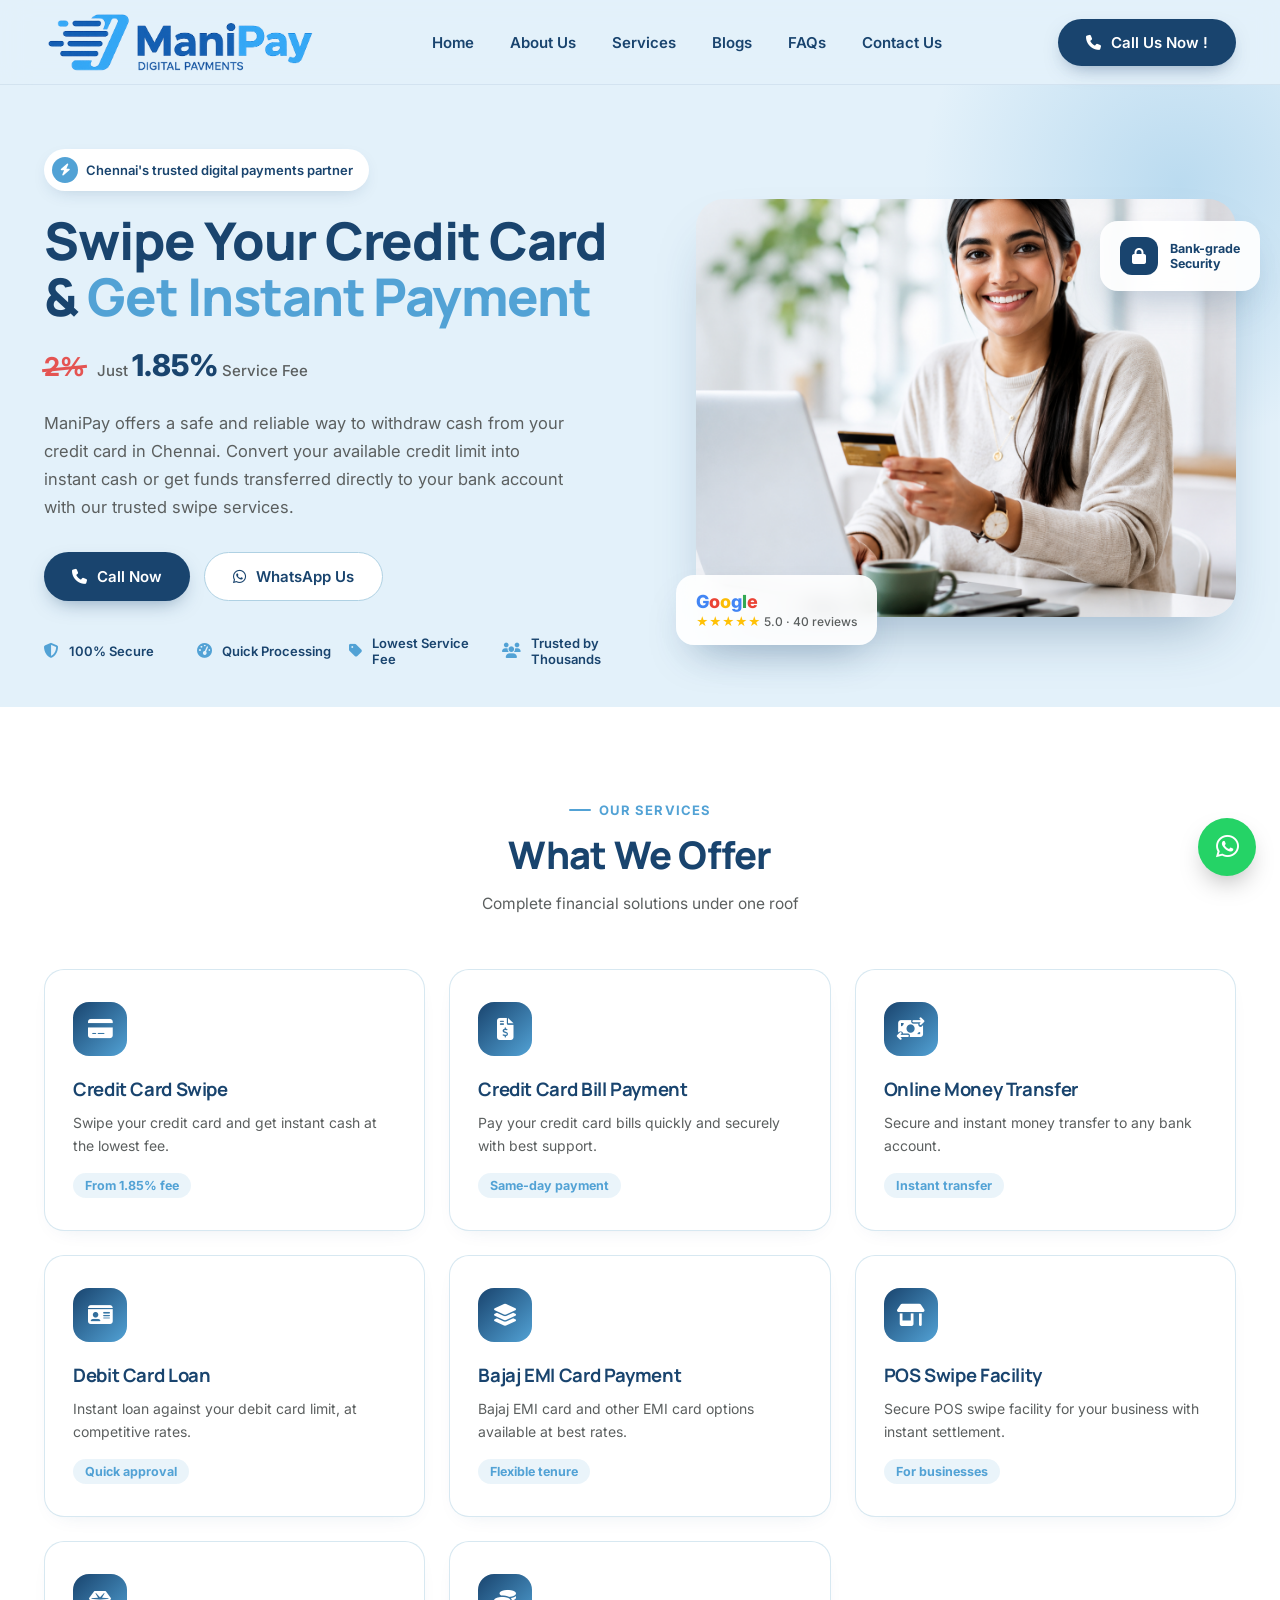
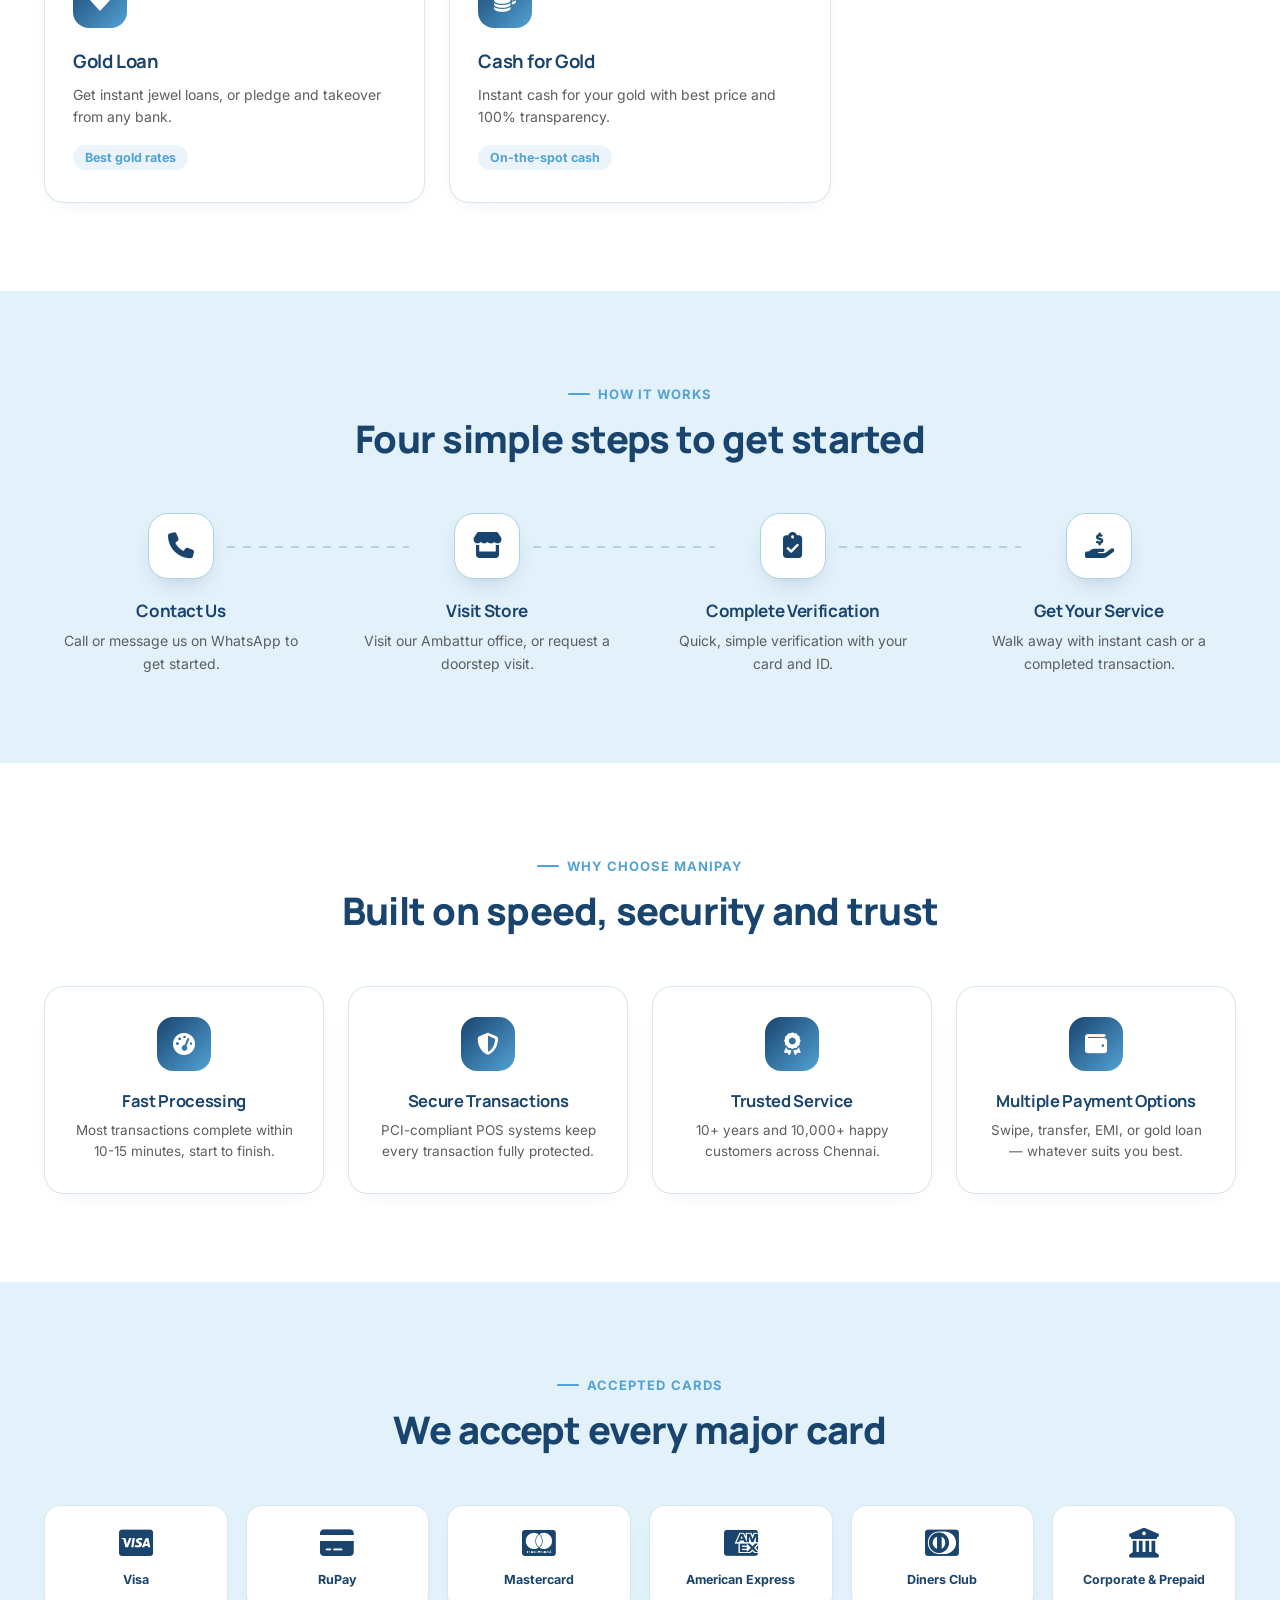
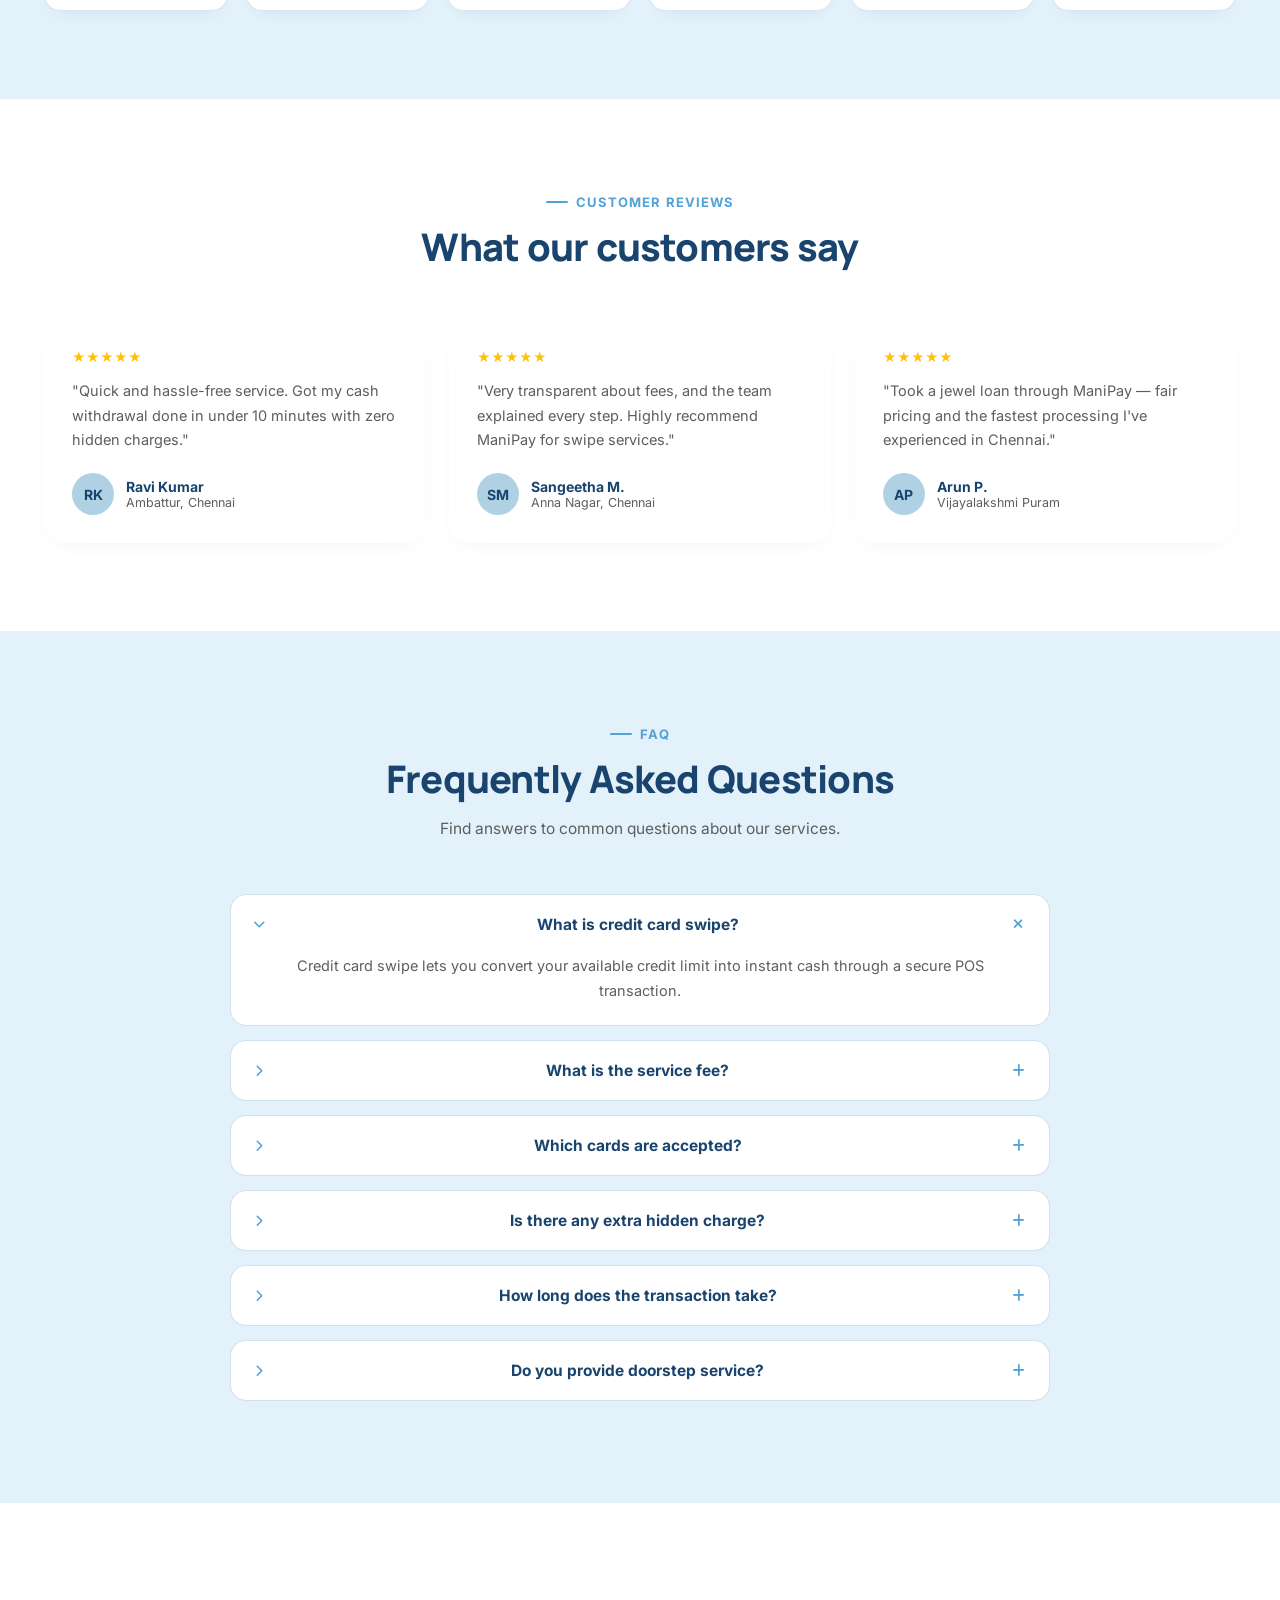
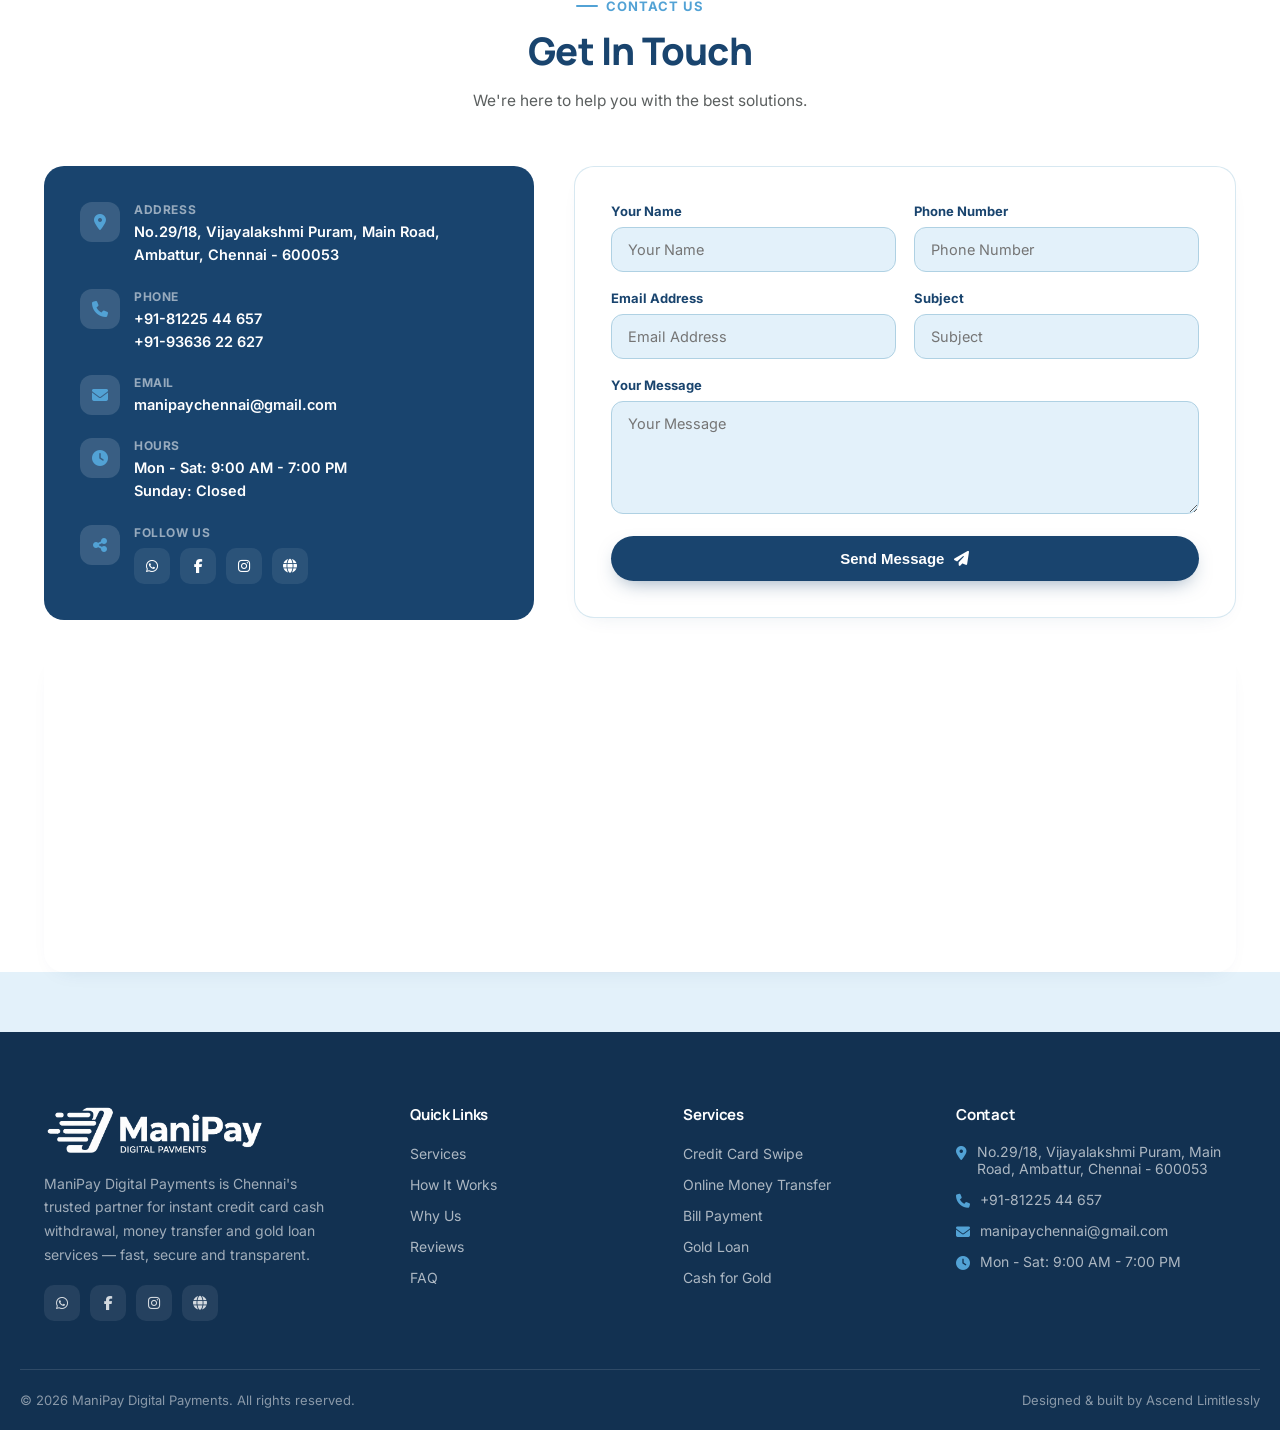
<file: index.html>
<!DOCTYPE html>
<html lang="en">
<head>
<meta charset="UTF-8">
<meta name="viewport" content="width=device-width, initial-scale=1.0">
<title>ManiPay Digital Payments | Swipe Your Credit Card & Get Instant Payment</title>
<meta name="description" content="ManiPay offers safe, instant credit card swipe, cash withdrawal, money transfer and gold loan services in Chennai. Lowest service fee, trusted by 10,000+ customers.">

<link rel="preconnect" href="https://fonts.googleapis.com">
<link rel="preconnect" href="https://fonts.gstatic.com" crossorigin>
<link href="https://fonts.googleapis.com/css2?family=Manrope:wght@500;600;700;800&family=Inter:wght@400;500;600;700&display=swap" rel="stylesheet">
<link rel="stylesheet" href="https://cdnjs.cloudflare.com/ajax/libs/font-awesome/6.5.1/css/all.min.css">
<link rel="stylesheet" href="css/style.css">
</head>
<body id="top">

<header>
  <div class="wrap nav-row">
    <a href="#top" class="logo-mark"><img src="assets/logo.png" alt="ManiPay Digital Payments"></a>
    <nav class="links">
      <a href="#top" class="active">Home</a>
      <a href="about.html">About Us</a>
      <a href="#services">Services</a>
      <a href="blogs.html">Blogs</a>
      <a href="#faq">FAQs</a>
      <a href="#contact">Contact Us</a>
    </nav>
    <div class="header-actions">
      <a href="tel:+918122544657" class="btn btn-primary"><i class="fa-solid fa-phone"></i> Call Us Now !</a>
      <button class="menu-toggle"><i class="fa-solid fa-bars"></i></button>
    </div>
  </div>
</header>

<!-- ============ 1. HERO ============ -->
<section class="hero" id="hero">
  <div class="wrap hero-grid">
    <div data-reveal>
      <div class="hero-badge"><span class="dot"><i class="fa-solid fa-bolt"></i></span> Chennai's trusted digital payments partner</div>
      <h1>Swipe Your Credit Card &amp; <span class="accent">Get Instant Payment</span></h1>
      <div class="fee-row">
        <span class="fee-old">2%</span>
        <span class="fee-new">Just <b>1.85%</b> Service Fee</span>
      </div>
      <p class="lede">ManiPay offers a safe and reliable way to withdraw cash from your credit card in Chennai. Convert your available credit limit into instant cash or get funds transferred directly to your bank account with our trusted swipe services.</p>
      <div class="hero-ctas">
        <a href="tel:+918122544657" class="btn btn-primary"><i class="fa-solid fa-phone"></i> Call Now</a>
        <a href="https://wa.me/918122544657" class="btn btn-outline"><i class="fa-brands fa-whatsapp"></i> WhatsApp Us</a>
      </div>
      <div class="trust-strip">
        <div class="trust-item"><i class="fa-solid fa-shield-halved"></i> 100% Secure</div>
        <div class="trust-item"><i class="fa-solid fa-gauge-high"></i> Quick Processing</div>
        <div class="trust-item"><i class="fa-solid fa-tag"></i> Lowest Service Fee</div>
        <div class="trust-item"><i class="fa-solid fa-users"></i> Trusted by Thousands</div>
      </div>
    </div>
    <div class="hero-visual" data-reveal="right">
      <div class="hero-photo">
        <img src="assets/images/home/hero.png" alt="Customer using ManiPay credit card service">
      </div>
      <div class="float-card google">
        <div>
          <div class="g-logo"><span>G</span><span>o</span><span>o</span><span>g</span><span>l</span><span>e</span></div>
          <div class="stars">★★★★★ <span style="color:var(--text2); font-weight:500;">5.0 · 40 reviews</span></div>
        </div>
      </div>
      <div class="float-card secure">
        <div class="secure-icon"><i class="fa-solid fa-lock"></i></div>
        <div style="font-size:12.5px; font-weight:700; color:var(--navy);">Bank-grade<br>Security</div>
      </div>
    </div>
  </div>
</section>

<!-- ============ 2. OUR SERVICES ============ -->
<section id="services" style="background:#fff;">
  <div class="wrap">
    <div class="section-head center">
      <div class="eyebrow" style="justify-content:center;">Our Services</div>
      <h2>What We Offer</h2>
      <p>Complete financial solutions under one roof</p>
    </div>
    <div class="services-grid">
      <div class="svc-card" data-reveal>
        <div class="svc-icon"><i class="fa-solid fa-credit-card"></i></div>
        <h3>Credit Card Swipe</h3>
        <p>Swipe your credit card and get instant cash at the lowest fee.</p>
        <span class="svc-fee">From 1.85% fee</span>
      </div>
      <div class="svc-card" data-reveal>
        <div class="svc-icon"><i class="fa-solid fa-file-invoice-dollar"></i></div>
        <h3>Credit Card Bill Payment</h3>
        <p>Pay your credit card bills quickly and securely with best support.</p>
        <span class="svc-fee">Same-day payment</span>
      </div>
      <div class="svc-card" data-reveal>
        <div class="svc-icon"><i class="fa-solid fa-money-bill-transfer"></i></div>
        <h3>Online Money Transfer</h3>
        <p>Secure and instant money transfer to any bank account.</p>
        <span class="svc-fee">Instant transfer</span>
      </div>
      <div class="svc-card" data-reveal>
        <div class="svc-icon"><i class="fa-solid fa-id-card"></i></div>
        <h3>Debit Card Loan</h3>
        <p>Instant loan against your debit card limit, at competitive rates.</p>
        <span class="svc-fee">Quick approval</span>
      </div>
      <div class="svc-card" data-reveal>
        <div class="svc-icon"><i class="fa-solid fa-layer-group"></i></div>
        <h3>Bajaj EMI Card Payment</h3>
        <p>Bajaj EMI card and other EMI card options available at best rates.</p>
        <span class="svc-fee">Flexible tenure</span>
      </div>
      <div class="svc-card" data-reveal>
        <div class="svc-icon"><i class="fa-solid fa-shop"></i></div>
        <h3>POS Swipe Facility</h3>
        <p>Secure POS swipe facility for your business with instant settlement.</p>
        <span class="svc-fee">For businesses</span>
      </div>
      <div class="svc-card" data-reveal>
        <div class="svc-icon"><i class="fa-solid fa-gem"></i></div>
        <h3>Gold Loan</h3>
        <p>Get instant jewel loans, or pledge and takeover from any bank.</p>
        <span class="svc-fee">Best gold rates</span>
      </div>
      <div class="svc-card" data-reveal>
        <div class="svc-icon"><i class="fa-solid fa-coins"></i></div>
        <h3>Cash for Gold</h3>
        <p>Instant cash for your gold with best price and 100% transparency.</p>
        <span class="svc-fee">On-the-spot cash</span>
      </div>
    </div>
  </div>
</section>

<!-- ============ 3. HOW IT WORKS ============ -->
<section id="how-it-works">
  <div class="wrap">
    <div class="section-head center">
      <div class="eyebrow" style="justify-content:center;">How It Works</div>
      <h2>Four simple steps to get started</h2>
    </div>
    <div class="steps steps-4">
      <div class="step" data-reveal>
        <div class="step-num"><i class="fa-solid fa-phone"></i></div>
        <h4>Contact Us</h4>
        <p>Call or message us on WhatsApp to get started.</p>
      </div>
      <div class="step" data-reveal>
        <div class="step-num"><i class="fa-solid fa-store"></i></div>
        <h4>Visit Store</h4>
        <p>Visit our Ambattur office, or request a doorstep visit.</p>
      </div>
      <div class="step" data-reveal>
        <div class="step-num"><i class="fa-solid fa-clipboard-check"></i></div>
        <h4>Complete Verification</h4>
        <p>Quick, simple verification with your card and ID.</p>
      </div>
      <div class="step" data-reveal>
        <div class="step-num"><i class="fa-solid fa-hand-holding-dollar"></i></div>
        <h4>Get Your Service</h4>
        <p>Walk away with instant cash or a completed transaction.</p>
      </div>
    </div>
  </div>
</section>

<!-- ============ 4. WHY CHOOSE MANIPAY ============ -->
<section id="why-us" style="background:#fff;">
  <div class="wrap">
    <div class="section-head center">
      <div class="eyebrow" style="justify-content:center;">Why Choose ManiPay</div>
      <h2>Built on speed, security and trust</h2>
    </div>
    <div class="grid-4">
      <div class="feature-card" data-reveal="left">
        <div class="icon-tile"><i class="fa-solid fa-gauge-high"></i></div>
        <h3>Fast Processing</h3>
        <p>Most transactions complete within 10-15 minutes, start to finish.</p>
      </div>
      <div class="feature-card" data-reveal>
        <div class="icon-tile"><i class="fa-solid fa-shield-halved"></i></div>
        <h3>Secure Transactions</h3>
        <p>PCI-compliant POS systems keep every transaction fully protected.</p>
      </div>
      <div class="feature-card" data-reveal>
        <div class="icon-tile"><i class="fa-solid fa-award"></i></div>
        <h3>Trusted Service</h3>
        <p>10+ years and 10,000+ happy customers across Chennai.</p>
      </div>
      <div class="feature-card" data-reveal="right">
        <div class="icon-tile"><i class="fa-solid fa-wallet"></i></div>
        <h3>Multiple Payment Options</h3>
        <p>Swipe, transfer, EMI, or gold loan — whatever suits you best.</p>
      </div>
    </div>
  </div>
</section>

<!-- ============ 5. ACCEPTED CARDS ============ -->
<section id="cards">
  <div class="wrap">
    <div class="section-head center">
      <div class="eyebrow" style="justify-content:center;">Accepted Cards</div>
      <h2>We accept every major card</h2>
    </div>
    <div class="cards-row">
      <div class="card-chip" data-reveal><i class="fa-brands fa-cc-visa"></i><span>Visa</span></div>
      <div class="card-chip" data-reveal><i class="fa-solid fa-credit-card"></i><span>RuPay</span></div>
      <div class="card-chip" data-reveal><i class="fa-brands fa-cc-mastercard"></i><span>Mastercard</span></div>
      <div class="card-chip" data-reveal><i class="fa-brands fa-cc-amex"></i><span>American Express</span></div>
      <div class="card-chip" data-reveal><i class="fa-brands fa-cc-diners-club"></i><span>Diners Club</span></div>
      <div class="card-chip" data-reveal><i class="fa-solid fa-building-columns"></i><span>Corporate &amp; Prepaid</span></div>
    </div>
  </div>
</section>

<!-- ============ 6. CUSTOMER REVIEWS ============ -->
<section id="reviews" style="background:#fff;">
  <div class="wrap">
    <div class="section-head center">
      <div class="eyebrow" style="justify-content:center;">Customer Reviews</div>
      <h2>What our customers say</h2>
    </div>
    <div class="testi-wrap">
      <div class="testi-card" data-reveal="left">
        <div class="testi-stars">★★★★★</div>
        <p>"Quick and hassle-free service. Got my cash withdrawal done in under 10 minutes with zero hidden charges."</p>
        <div class="testi-person">
          <div class="avatar">RK</div>
          <div><div class="name">Ravi Kumar</div><div class="loc">Ambattur, Chennai</div></div>
        </div>
      </div>
      <div class="testi-card" data-reveal>
        <div class="testi-stars">★★★★★</div>
        <p>"Very transparent about fees, and the team explained every step. Highly recommend ManiPay for swipe services."</p>
        <div class="testi-person">
          <div class="avatar">SM</div>
          <div><div class="name">Sangeetha M.</div><div class="loc">Anna Nagar, Chennai</div></div>
        </div>
      </div>
      <div class="testi-card" data-reveal="right">
        <div class="testi-stars">★★★★★</div>
        <p>"Took a jewel loan through ManiPay — fair pricing and the fastest processing I've experienced in Chennai."</p>
        <div class="testi-person">
          <div class="avatar">AP</div>
          <div><div class="name">Arun P.</div><div class="loc">Vijayalakshmi Puram</div></div>
        </div>
      </div>
    </div>
  </div>
</section>

<!-- ============ 7. FAQ ============ -->
<section id="faq">
  <div class="wrap">
    <div class="section-head center">
      <div class="eyebrow" style="justify-content:center;">FAQ</div>
      <h2>Frequently Asked Questions</h2>
      <p>Find answers to common questions about our services.</p>
    </div>
    <div class="accordion center">
      <div class="acc-item open">
        <div class="acc-head"><i class="fa-solid fa-chevron-right acc-arrow"></i><span>What is credit card swipe?</span><i class="fa-solid fa-plus"></i></div>
        <div class="acc-body" style="max-height:200px;"><div class="acc-body-inner">Credit card swipe lets you convert your available credit limit into instant cash through a secure POS transaction.</div></div>
      </div>
      <div class="acc-item">
        <div class="acc-head"><i class="fa-solid fa-chevron-right acc-arrow"></i><span>What is the service fee?</span><i class="fa-solid fa-plus"></i></div>
        <div class="acc-body"><div class="acc-body-inner">Our standard service fee is just 1.85%, among the lowest in Chennai — always disclosed before the transaction.</div></div>
      </div>
      <div class="acc-item">
        <div class="acc-head"><i class="fa-solid fa-chevron-right acc-arrow"></i><span>Which cards are accepted?</span><i class="fa-solid fa-plus"></i></div>
        <div class="acc-body"><div class="acc-body-inner">We accept Visa, RuPay, Mastercard, American Express, Diners Club, and corporate/prepaid cards.</div></div>
      </div>
      <div class="acc-item">
        <div class="acc-head"><i class="fa-solid fa-chevron-right acc-arrow"></i><span>Is there any extra hidden charge?</span><i class="fa-solid fa-plus"></i></div>
        <div class="acc-body"><div class="acc-body-inner">No. We operate on complete transparency — the fee you're quoted is the fee you pay.</div></div>
      </div>
      <div class="acc-item">
        <div class="acc-head"><i class="fa-solid fa-chevron-right acc-arrow"></i><span>How long does the transaction take?</span><i class="fa-solid fa-plus"></i></div>
        <div class="acc-body"><div class="acc-body-inner">Most transactions are completed within 10-15 minutes from start to finish.</div></div>
      </div>
      <div class="acc-item">
        <div class="acc-head"><i class="fa-solid fa-chevron-right acc-arrow"></i><span>Do you provide doorstep service?</span><i class="fa-solid fa-plus"></i></div>
        <div class="acc-body"><div class="acc-body-inner">Yes, we offer doorstep visits across Chennai for customers who can't visit our office. Call to schedule one.</div></div>
      </div>
    </div>
  </div>
</section>

<!-- ============ 8. CONTACT ============ -->
<section id="contact" style="background:#fff; padding-bottom:0;">
  <div class="wrap">
    <div class="section-head center">
      <div class="eyebrow" style="justify-content:center;">Contact Us</div>
      <h2>Get In Touch</h2>
      <p>We're here to help you with the best solutions.</p>
    </div>
  </div>
  <div class="wrap contact-grid">

    <div class="contact-info-card" data-reveal="left">
      <div class="info-row">
        <div class="ic"><i class="fa-solid fa-location-dot"></i></div>
        <div><div class="label">Address</div><div class="val">No.29/18, Vijayalakshmi Puram, Main Road, Ambattur, Chennai - 600053</div></div>
      </div>
      <div class="info-row">
        <div class="ic"><i class="fa-solid fa-phone"></i></div>
        <div><div class="label">Phone</div><div class="val">+91-81225 44 657<br>+91-93636 22 627</div></div>
      </div>
      <div class="info-row">
        <div class="ic"><i class="fa-solid fa-envelope"></i></div>
        <div><div class="label">Email</div><div class="val">manipaychennai@gmail.com</div></div>
      </div>
      <div class="info-row">
        <div class="ic"><i class="fa-solid fa-clock"></i></div>
        <div><div class="label">Hours</div><div class="val">Mon - Sat: 9:00 AM - 7:00 PM<br>Sunday: Closed</div></div>
      </div>
      <div class="info-row" style="margin-bottom:0;">
        <div class="ic"><i class="fa-solid fa-share-nodes"></i></div>
        <div>
          <div class="label">Follow Us</div>
          <div class="social-row" style="margin-top:8px;">
            <a href="https://wa.me/918122544657"><i class="fa-brands fa-whatsapp"></i></a>
            <a href="#"><i class="fa-brands fa-facebook-f"></i></a>
            <a href="#"><i class="fa-brands fa-instagram"></i></a>
            <a href="#"><i class="fa-solid fa-globe"></i></a>
          </div>
        </div>
      </div>
    </div>

    <div class="form-card" data-reveal="right">
      <form id="contactForm">
        <div class="form-grid">
          <div class="form-field"><label>Your Name</label><input type="text" placeholder="Your Name" required></div>
          <div class="form-field"><label>Phone Number</label><input type="tel" placeholder="Phone Number" required></div>
        </div>
        <div class="form-grid">
          <div class="form-field"><label>Email Address</label><input type="email" placeholder="Email Address"></div>
          <div class="form-field"><label>Subject</label><input type="text" placeholder="Subject"></div>
        </div>
        <div class="form-field"><label>Your Message</label><textarea rows="5" placeholder="Your Message" required></textarea></div>
        <button type="submit" class="btn btn-primary" style="width:100%; justify-content:center;">Send Message <i class="fa-solid fa-paper-plane"></i></button>
      </form>
    </div>

  </div>

  <div class="wrap">
    <div class="map-embed" data-reveal>
      <iframe src="https://www.google.com/maps?q=Ambattur,Chennai,Tamil+Nadu&output=embed" allowfullscreen="" loading="lazy"></iframe>
    </div>
  </div>
</section>

<footer style="margin-top:60px;">
  <div class="wrap footer-grid">
    <div>
      <img src="assets/logo.png" alt="ManiPay" class="footer-logo">
      <p>ManiPay Digital Payments is Chennai's trusted partner for instant credit card cash withdrawal, money transfer and gold loan services — fast, secure and transparent.</p>
      <div class="social-row">
        <a href="https://wa.me/918122544657"><i class="fa-brands fa-whatsapp"></i></a>
        <a href="#"><i class="fa-brands fa-facebook-f"></i></a>
        <a href="#"><i class="fa-brands fa-instagram"></i></a>
        <a href="#"><i class="fa-solid fa-globe"></i></a>
      </div>
    </div>
    <div class="footer-col">
      <h4>Quick Links</h4>
      <ul>
        <li><a href="#services">Services</a></li>
        <li><a href="#how-it-works">How It Works</a></li>
        <li><a href="#why-us">Why Us</a></li>
        <li><a href="#reviews">Reviews</a></li>
        <li><a href="#faq">FAQ</a></li>
      </ul>
    </div>
    <div class="footer-col">
      <h4>Services</h4>
      <ul>
        <li><a href="#services">Credit Card Swipe</a></li>
        <li><a href="#services">Online Money Transfer</a></li>
        <li><a href="#services">Bill Payment</a></li>
        <li><a href="#services">Gold Loan</a></li>
        <li><a href="#services">Cash for Gold</a></li>
      </ul>
    </div>
    <div class="footer-col">
      <h4>Contact</h4>
      <ul class="footer-contact">
        <li><i class="fa-solid fa-location-dot"></i> No.29/18, Vijayalakshmi Puram, Main Road, Ambattur, Chennai - 600053</li>
        <li><i class="fa-solid fa-phone"></i> +91-81225 44 657</li>
        <li><i class="fa-solid fa-envelope"></i> manipaychennai@gmail.com</li>
        <li><i class="fa-solid fa-clock"></i> Mon - Sat: 9:00 AM - 7:00 PM</li>
      </ul>
    </div>
  </div>
  <div class="wrap footer-bottom">
    <span>© 2026 ManiPay Digital Payments. All rights reserved.</span>
    <span>Designed &amp; built by Ascend Limitlessly</span>
  </div>
</footer>

<a href="https://wa.me/918122544657" class="whatsapp-fab"><i class="fa-brands fa-whatsapp"></i></a>
<a href="#top" class="back-to-top"><i class="fa-solid fa-arrow-up"></i></a>

<div class="mobile-nav">
  <div class="panel">
    <button class="close-btn"><i class="fa-solid fa-xmark"></i></button>
    <a href="#top">Home</a>
    <a href="about.html">About Us</a>
    <a href="#services">Services</a>
    <a href="blogs.html">Blogs</a>
    <a href="#faq">FAQs</a>
    <a href="#contact">Contact Us</a>
    <a href="tel:+918122544657" class="btn btn-primary"><i class="fa-solid fa-phone"></i> Call Us Now !</a>
  </div>
</div>

<script src="js/main.js"></script>
</body>
</html>
</file>
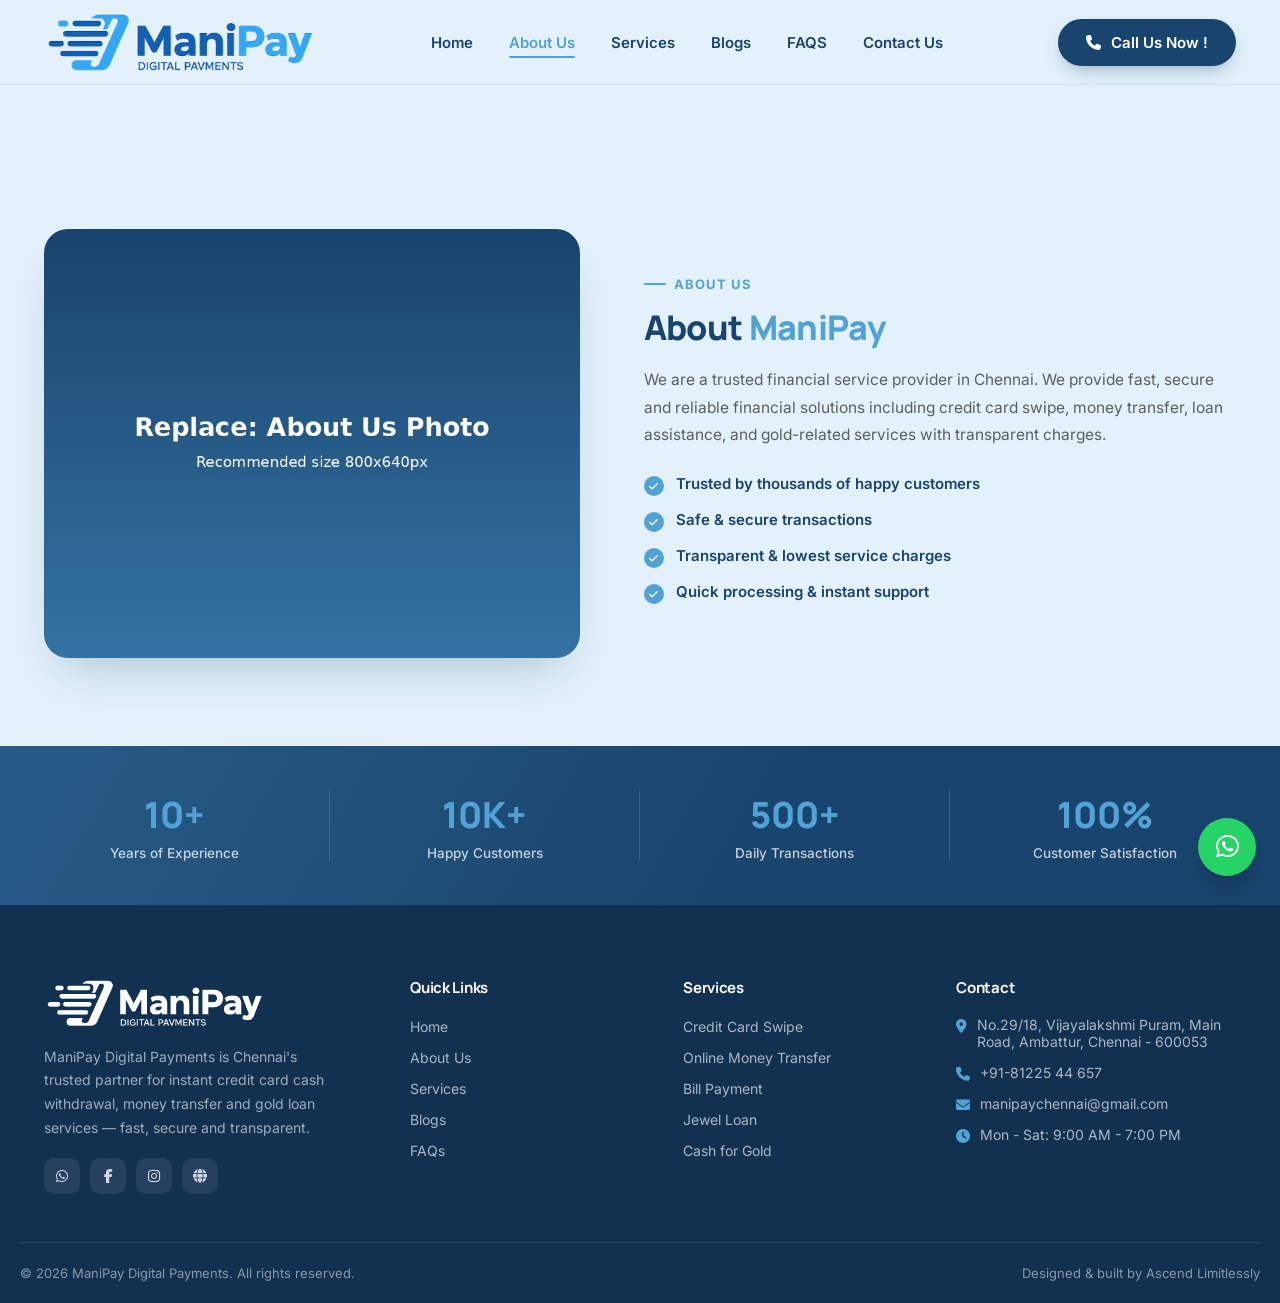
<file: about.html>
<!DOCTYPE html>
<html lang="en">
<head>
<meta charset="UTF-8">
<meta name="viewport" content="width=device-width, initial-scale=1.0">
<title>About Us | ManiPay Digital Payments</title>
<meta name="description" content="Learn about ManiPay Digital Payments — Chennai's trusted financial service provider for credit card swipe, money transfer, and gold loan services.">

<link rel="preconnect" href="https://fonts.googleapis.com">
<link rel="preconnect" href="https://fonts.gstatic.com" crossorigin>
<link href="https://fonts.googleapis.com/css2?family=Manrope:wght@500;600;700;800&family=Inter:wght@400;500;600;700&display=swap" rel="stylesheet">
<link rel="stylesheet" href="https://cdnjs.cloudflare.com/ajax/libs/font-awesome/6.5.1/css/all.min.css">
<link rel="stylesheet" href="css/style.css">
</head>
<body>

<header>
  <div class="wrap nav-row">
    <a href="index.html" class="logo-mark"><img src="assets/logo.png" alt="ManiPay Digital Payments"></a>
    <nav class="links">
      <a href="index.html">Home</a>
      <a href="about.html" class="active">About Us</a>
      <a href="services.html">Services</a>
      <a href="blogs.html">Blogs</a>
      <a href="faqs.html">FAQS</a>
      <a href="contact.html">Contact Us</a>
    </nav>
    <div class="header-actions">
      <a href="tel:+918122544657" class="btn btn-primary"><i class="fa-solid fa-phone"></i> Call Us Now !</a>
      <button class="menu-toggle"><i class="fa-solid fa-bars"></i></button>
    </div>
  </div>
</header>

<section>
  <div class="wrap about-grid" style="padding-top:56px;">
    <div class="about-photo" data-reveal>
      <img src="assets/images/about/team-photo.jpg" alt="ManiPay team assisting a customer">
    </div>
    <div data-reveal>
      <div class="eyebrow">About Us</div>
      <h2 style="font-size:34px; font-weight:800; color:var(--navy); line-height:1.25; margin-bottom:18px;">About <span style="color:var(--sky);">ManiPay</span></h2>
      <p style="color:var(--text2); font-size:15.5px; line-height:1.75; margin-bottom:26px;">We are a trusted financial service provider in Chennai. We provide fast, secure and reliable financial solutions including credit card swipe, money transfer, loan assistance, and gold-related services with transparent charges.</p>
      <ul class="check-list">
        <li><i class="fa-solid fa-check"></i> Trusted by thousands of happy customers</li>
        <li><i class="fa-solid fa-check"></i> Safe &amp; secure transactions</li>
        <li><i class="fa-solid fa-check"></i> Transparent &amp; lowest service charges</li>
        <li><i class="fa-solid fa-check"></i> Quick processing &amp; instant support</li>
      </ul>
    </div>
  </div>
</section>

<div class="stats-band">
  <div class="wrap stats-grid">
    <div class="stat"><div class="num">10+</div><div class="label">Years of Experience</div></div>
    <div class="stat"><div class="num">10K+</div><div class="label">Happy Customers</div></div>
    <div class="stat"><div class="num">500+</div><div class="label">Daily Transactions</div></div>
    <div class="stat"><div class="num">100%</div><div class="label">Customer Satisfaction</div></div>
  </div>
</div>

<footer>
  <div class="wrap footer-grid">
    <div>
      <img src="assets/logo.png" alt="ManiPay" class="footer-logo">
      <p>ManiPay Digital Payments is Chennai's trusted partner for instant credit card cash withdrawal, money transfer and gold loan services — fast, secure and transparent.</p>
      <div class="social-row">
        <a href="#"><i class="fa-brands fa-whatsapp"></i></a>
        <a href="#"><i class="fa-brands fa-facebook-f"></i></a>
        <a href="#"><i class="fa-brands fa-instagram"></i></a>
        <a href="#"><i class="fa-solid fa-globe"></i></a>
      </div>
    </div>
    <div class="footer-col">
      <h4>Quick Links</h4>
      <ul>
        <li><a href="index.html">Home</a></li>
        <li><a href="about.html">About Us</a></li>
        <li><a href="services.html">Services</a></li>
        <li><a href="blogs.html">Blogs</a></li>
        <li><a href="faqs.html">FAQs</a></li>
      </ul>
    </div>
    <div class="footer-col">
      <h4>Services</h4>
      <ul>
        <li><a href="service-details.html">Credit Card Swipe</a></li>
        <li><a href="services.html">Online Money Transfer</a></li>
        <li><a href="services.html">Bill Payment</a></li>
        <li><a href="services.html">Jewel Loan</a></li>
        <li><a href="services.html">Cash for Gold</a></li>
      </ul>
    </div>
    <div class="footer-col">
      <h4>Contact</h4>
      <ul class="footer-contact">
        <li><i class="fa-solid fa-location-dot"></i> No.29/18, Vijayalakshmi Puram, Main Road, Ambattur, Chennai - 600053</li>
        <li><i class="fa-solid fa-phone"></i> +91-81225 44 657</li>
        <li><i class="fa-solid fa-envelope"></i> manipaychennai@gmail.com</li>
        <li><i class="fa-solid fa-clock"></i> Mon - Sat: 9:00 AM - 7:00 PM</li>
      </ul>
    </div>
  </div>
  <div class="wrap footer-bottom">
    <span>© 2026 ManiPay Digital Payments. All rights reserved.</span>
    <span>Designed &amp; built by Ascend Limitlessly</span>
  </div>
</footer>

<a href="https://wa.me/918122544657" class="whatsapp-fab"><i class="fa-brands fa-whatsapp"></i></a>

<div class="mobile-nav">
  <div class="panel">
    <button class="close-btn"><i class="fa-solid fa-xmark"></i></button>
    <a href="index.html">Home</a>
    <a href="about.html" class="active">About Us</a>
    <a href="services.html">Services</a>
    <a href="blogs.html">Blogs</a>
    <a href="faqs.html">FAQS</a>
    <a href="contact.html">Contact Us</a>
    <a href="tel:+918122544657" class="btn btn-primary"><i class="fa-solid fa-phone"></i> Call Us Now !</a>
  </div>
</div>

<script src="js/main.js"></script>
</body>
</html>
</file>
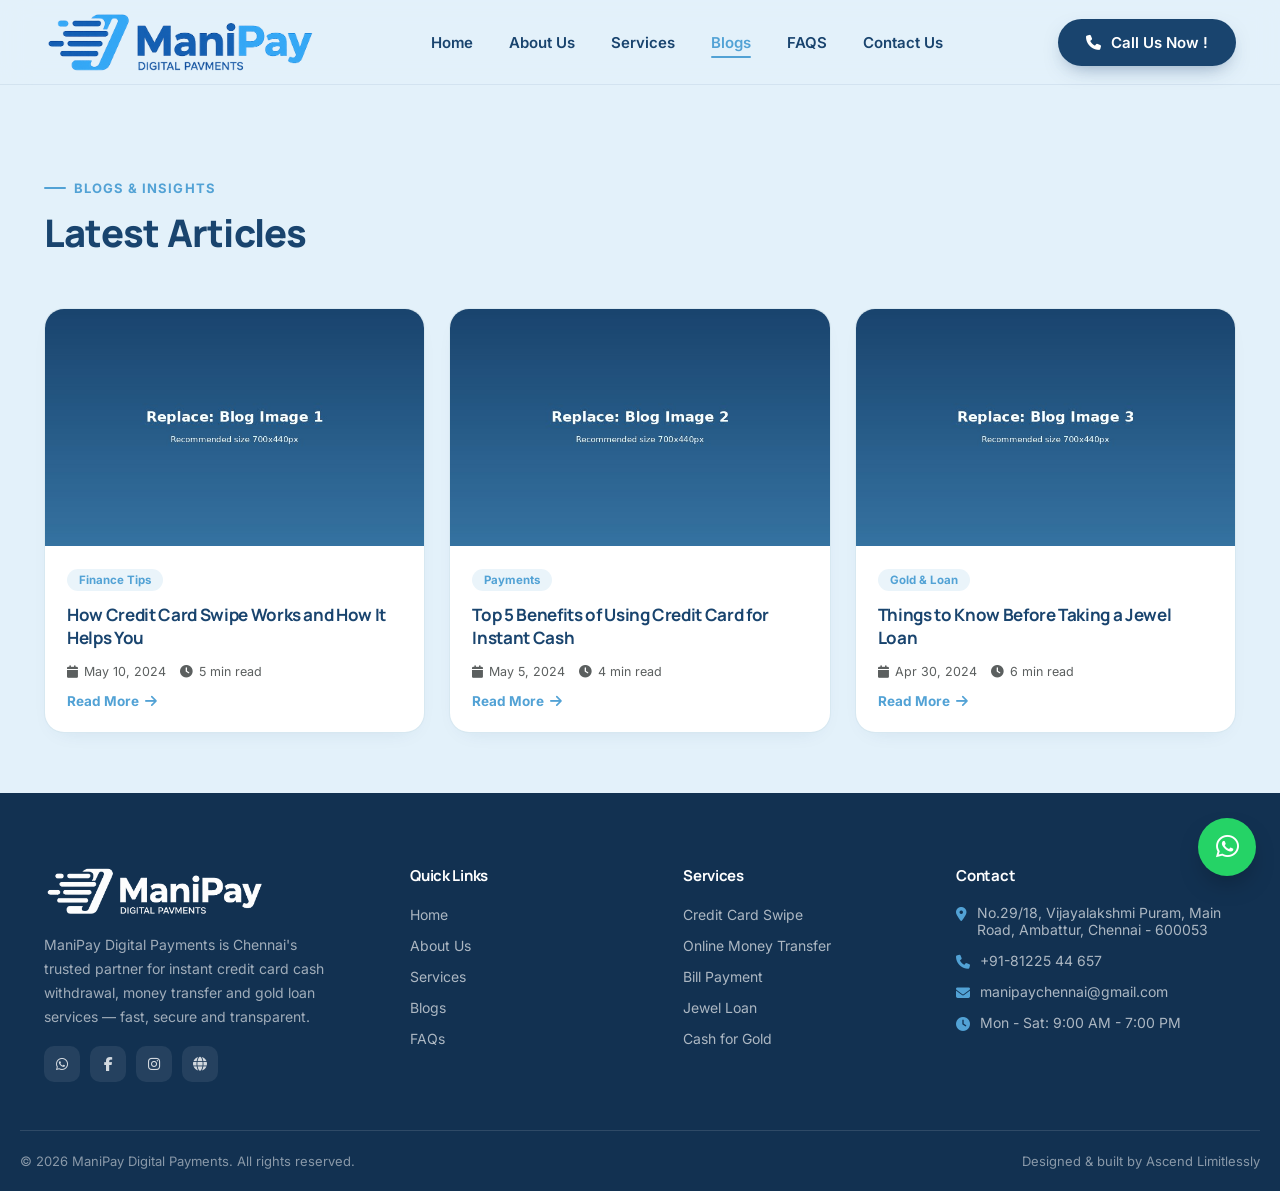
<file: blogs-.html>
<!DOCTYPE html>
<html lang="en">
<head>
<meta charset="UTF-8">
<meta name="viewport" content="width=device-width, initial-scale=1.0">
<title>Blogs & Insights | ManiPay Digital Payments</title>
<meta name="description" content="Tips, guides and the latest trends in finance and digital payments from ManiPay.">

<link rel="preconnect" href="https://fonts.googleapis.com">
<link rel="preconnect" href="https://fonts.gstatic.com" crossorigin>
<link href="https://fonts.googleapis.com/css2?family=Manrope:wght@500;600;700;800&family=Inter:wght@400;500;600;700&display=swap" rel="stylesheet">
<link rel="stylesheet" href="https://cdnjs.cloudflare.com/ajax/libs/font-awesome/6.5.1/css/all.min.css">
<link rel="stylesheet" href="css/style.css">
</head>
<body>

<header>
  <div class="wrap nav-row">
    <a href="index.html" class="logo-mark"><img src="assets/logo.png" alt="ManiPay Digital Payments"></a>
    <nav class="links">
      <a href="index.html">Home</a>
      <a href="about.html">About Us</a>
      <a href="services.html">Services</a>
      <a href="blogs.html" class="active">Blogs</a>
      <a href="faqs.html">FAQS</a>
      <a href="contact.html">Contact Us</a>
    </nav>
    <div class="header-actions">
      <a href="tel:+918122544657" class="btn btn-primary"><i class="fa-solid fa-phone"></i> Call Us Now !</a>
      <button class="menu-toggle"><i class="fa-solid fa-bars"></i></button>
    </div>
  </div>
</header>

<section style="padding-bottom:60px;">
  <div class="wrap">
    <div class="section-head">
      <div class="eyebrow">Blogs &amp; Insights</div>
      <h2>Latest Articles</h2>
    </div>
    <div class="services-grid">
      <div class="blog-card" data-reveal>
        <div class="thumb"><img src="assets/images/blog/blog-1.jpg" alt="How Credit Card Swipe Works and How It Helps You"></div>
        <div class="body">
          <span class="tag-pill">Finance Tips</span>
          <h3>How Credit Card Swipe Works and How It Helps You</h3>
          <div class="blog-meta"><span><i class="fa-solid fa-calendar"></i> May 10, 2024</span><span><i class="fa-solid fa-clock"></i> 5 min read</span></div>
          <a href="#" class="read-more">Read More <i class="fa-solid fa-arrow-right"></i></a>
        </div>
      </div><div class="blog-card" data-reveal>
        <div class="thumb"><img src="assets/images/blog/blog-2.jpg" alt="Top 5 Benefits of Using Credit Card for Instant Cash"></div>
        <div class="body">
          <span class="tag-pill">Payments</span>
          <h3>Top 5 Benefits of Using Credit Card for Instant Cash</h3>
          <div class="blog-meta"><span><i class="fa-solid fa-calendar"></i> May 5, 2024</span><span><i class="fa-solid fa-clock"></i> 4 min read</span></div>
          <a href="#" class="read-more">Read More <i class="fa-solid fa-arrow-right"></i></a>
        </div>
      </div><div class="blog-card" data-reveal>
        <div class="thumb"><img src="assets/images/blog/blog-3.jpg" alt="Things to Know Before Taking a Jewel Loan"></div>
        <div class="body">
          <span class="tag-pill">Gold &amp; Loan</span>
          <h3>Things to Know Before Taking a Jewel Loan</h3>
          <div class="blog-meta"><span><i class="fa-solid fa-calendar"></i> Apr 30, 2024</span><span><i class="fa-solid fa-clock"></i> 6 min read</span></div>
          <a href="#" class="read-more">Read More <i class="fa-solid fa-arrow-right"></i></a>
        </div>
      </div>
    </div>
  </div>
</section>

<footer>
  <div class="wrap footer-grid">
    <div>
      <img src="assets/logo.png" alt="ManiPay" class="footer-logo">
      <p>ManiPay Digital Payments is Chennai's trusted partner for instant credit card cash withdrawal, money transfer and gold loan services — fast, secure and transparent.</p>
      <div class="social-row">
        <a href="#"><i class="fa-brands fa-whatsapp"></i></a>
        <a href="#"><i class="fa-brands fa-facebook-f"></i></a>
        <a href="#"><i class="fa-brands fa-instagram"></i></a>
        <a href="#"><i class="fa-solid fa-globe"></i></a>
      </div>
    </div>
    <div class="footer-col">
      <h4>Quick Links</h4>
      <ul>
        <li><a href="index.html">Home</a></li>
        <li><a href="about.html">About Us</a></li>
        <li><a href="services.html">Services</a></li>
        <li><a href="blogs.html">Blogs</a></li>
        <li><a href="faqs.html">FAQs</a></li>
      </ul>
    </div>
    <div class="footer-col">
      <h4>Services</h4>
      <ul>
        <li><a href="service-details.html">Credit Card Swipe</a></li>
        <li><a href="services.html">Online Money Transfer</a></li>
        <li><a href="services.html">Bill Payment</a></li>
        <li><a href="services.html">Jewel Loan</a></li>
        <li><a href="services.html">Cash for Gold</a></li>
      </ul>
    </div>
    <div class="footer-col">
      <h4>Contact</h4>
      <ul class="footer-contact">
        <li><i class="fa-solid fa-location-dot"></i> No.29/18, Vijayalakshmi Puram, Main Road, Ambattur, Chennai - 600053</li>
        <li><i class="fa-solid fa-phone"></i> +91-81225 44 657</li>
        <li><i class="fa-solid fa-envelope"></i> manipaychennai@gmail.com</li>
        <li><i class="fa-solid fa-clock"></i> Mon - Sat: 9:00 AM - 7:00 PM</li>
      </ul>
    </div>
  </div>
  <div class="wrap footer-bottom">
    <span>© 2026 ManiPay Digital Payments. All rights reserved.</span>
    <span>Designed &amp; built by Ascend Limitlessly</span>
  </div>
</footer>

<a href="https://wa.me/918122544657" class="whatsapp-fab"><i class="fa-brands fa-whatsapp"></i></a>

<div class="mobile-nav">
  <div class="panel">
    <button class="close-btn"><i class="fa-solid fa-xmark"></i></button>
    <a href="index.html">Home</a>
    <a href="about.html">About Us</a>
    <a href="services.html">Services</a>
    <a href="blogs.html" class="active">Blogs</a>
    <a href="faqs.html">FAQS</a>
    <a href="contact.html">Contact Us</a>
    <a href="tel:+918122544657" class="btn btn-primary"><i class="fa-solid fa-phone"></i> Call Us Now !</a>
  </div>
</div>

<script src="js/main.js"></script>
</body>
</html>
</file>
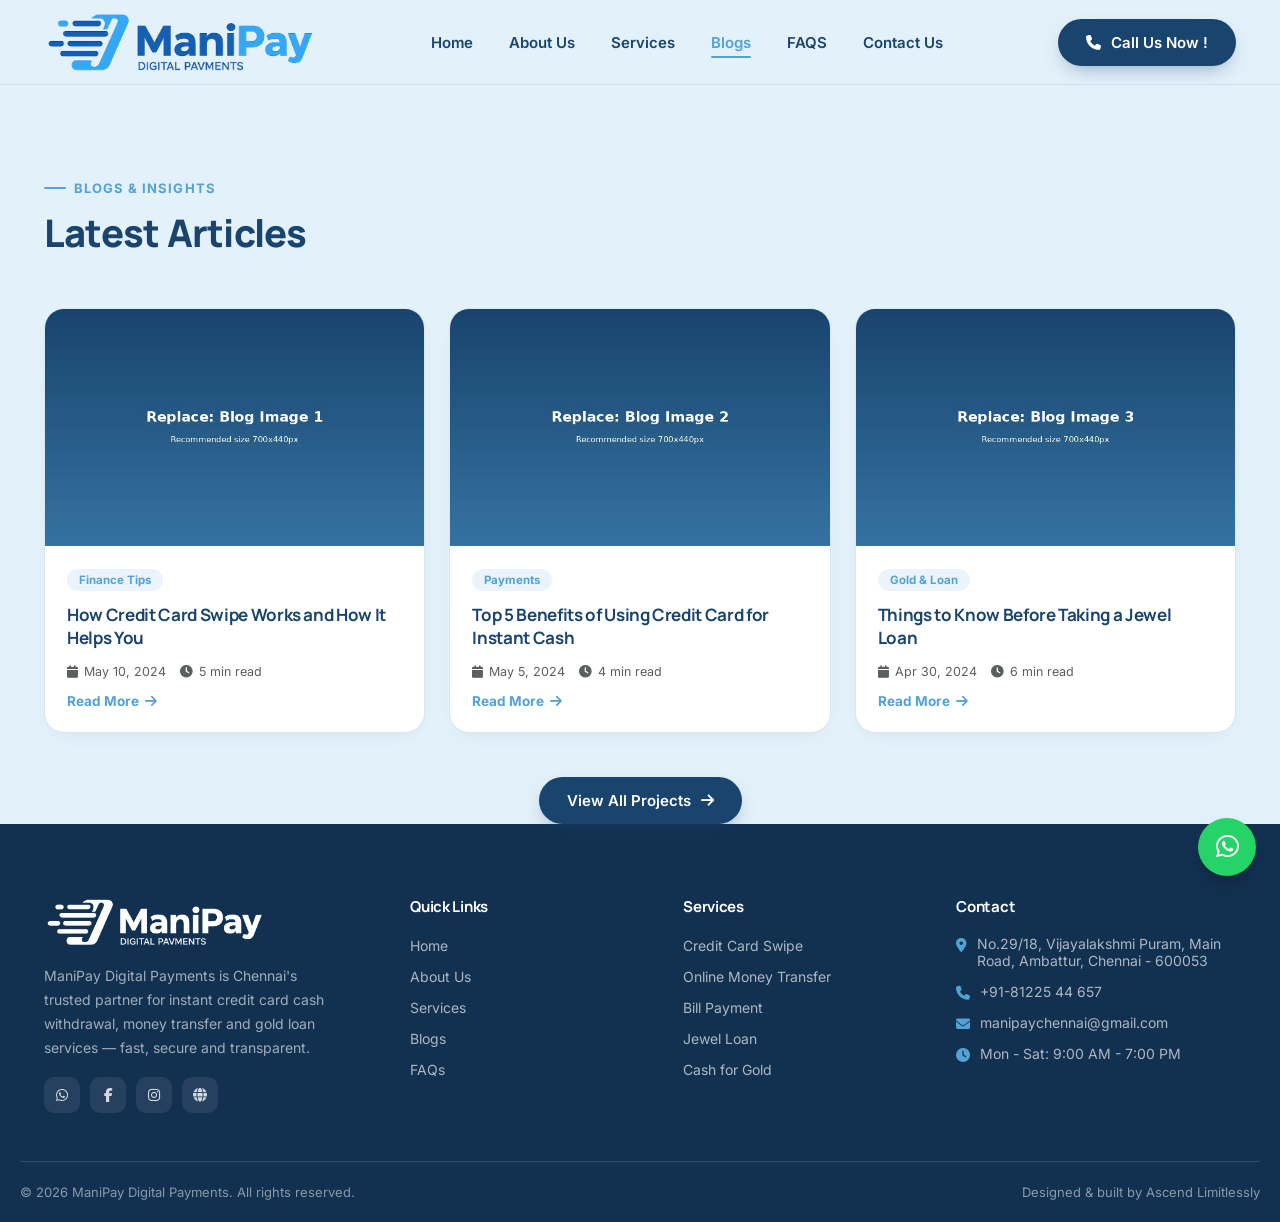
<file: blogs.html>
<!DOCTYPE html>
<html lang="en">
<head>
<meta charset="UTF-8">
<meta name="viewport" content="width=device-width, initial-scale=1.0">
<title>Blogs & Insights | ManiPay Digital Payments</title>
<meta name="description" content="Tips, guides and the latest trends in finance and digital payments from ManiPay.">

<link rel="preconnect" href="https://fonts.googleapis.com">
<link rel="preconnect" href="https://fonts.gstatic.com" crossorigin>
<link href="https://fonts.googleapis.com/css2?family=Manrope:wght@500;600;700;800&family=Inter:wght@400;500;600;700&display=swap" rel="stylesheet">
<link rel="stylesheet" href="https://cdnjs.cloudflare.com/ajax/libs/font-awesome/6.5.1/css/all.min.css">
<link rel="stylesheet" href="css/style.css">
</head>
<body>

<header>
  <div class="wrap nav-row">
    <a href="index.html" class="logo-mark"><img src="assets/logo.png" alt="ManiPay Digital Payments"></a>
    <nav class="links">
      <a href="index.html">Home</a>
      <a href="about.html">About Us</a>
      <a href="services.html">Services</a>
      <a href="blogs.html" class="active">Blogs</a>
      <a href="faqs.html">FAQS</a>
      <a href="contact.html">Contact Us</a>
    </nav>
    <div class="header-actions">
      <a href="tel:+918122544657" class="btn btn-primary"><i class="fa-solid fa-phone"></i> Call Us Now !</a>
      <button class="menu-toggle"><i class="fa-solid fa-bars"></i></button>
    </div>
  </div>
</header>

<section style="padding-bottom:0;">
  <div class="wrap">
    <div class="section-head">
      <div class="eyebrow">Blogs &amp; Insights</div>
      <h2>Latest Articles</h2>
    </div>
    <div class="services-grid">
      <div class="blog-card" data-reveal>
        <div class="thumb"><img src="assets/images/blog/blog-1.jpg" alt="How Credit Card Swipe Works and How It Helps You"></div>
        <div class="body">
          <span class="tag-pill">Finance Tips</span>
          <h3>How Credit Card Swipe Works and How It Helps You</h3>
          <div class="blog-meta"><span><i class="fa-solid fa-calendar"></i> May 10, 2024</span><span><i class="fa-solid fa-clock"></i> 5 min read</span></div>
          <a href="#" class="read-more">Read More <i class="fa-solid fa-arrow-right"></i></a>
        </div>
      </div><div class="blog-card" data-reveal>
        <div class="thumb"><img src="assets/images/blog/blog-2.jpg" alt="Top 5 Benefits of Using Credit Card for Instant Cash"></div>
        <div class="body">
          <span class="tag-pill">Payments</span>
          <h3>Top 5 Benefits of Using Credit Card for Instant Cash</h3>
          <div class="blog-meta"><span><i class="fa-solid fa-calendar"></i> May 5, 2024</span><span><i class="fa-solid fa-clock"></i> 4 min read</span></div>
          <a href="#" class="read-more">Read More <i class="fa-solid fa-arrow-right"></i></a>
        </div>
      </div><div class="blog-card" data-reveal>
        <div class="thumb"><img src="assets/images/blog/blog-3.jpg" alt="Things to Know Before Taking a Jewel Loan"></div>
        <div class="body">
          <span class="tag-pill">Gold &amp; Loan</span>
          <h3>Things to Know Before Taking a Jewel Loan</h3>
          <div class="blog-meta"><span><i class="fa-solid fa-calendar"></i> Apr 30, 2024</span><span><i class="fa-solid fa-clock"></i> 6 min read</span></div>
          <a href="#" class="read-more">Read More <i class="fa-solid fa-arrow-right"></i></a>
        </div>
      </div>
    </div>
    <div class="center" style="margin-top:44px;">
      <a href="index.html" class="btn btn-primary">View All Projects <i class="fa-solid fa-arrow-right"></i></a>
    </div>
  </div>
</section>

<footer>
  <div class="wrap footer-grid">
    <div>
      <img src="assets/logo.png" alt="ManiPay" class="footer-logo">
      <p>ManiPay Digital Payments is Chennai's trusted partner for instant credit card cash withdrawal, money transfer and gold loan services — fast, secure and transparent.</p>
      <div class="social-row">
        <a href="#"><i class="fa-brands fa-whatsapp"></i></a>
        <a href="#"><i class="fa-brands fa-facebook-f"></i></a>
        <a href="#"><i class="fa-brands fa-instagram"></i></a>
        <a href="#"><i class="fa-solid fa-globe"></i></a>
      </div>
    </div>
    <div class="footer-col">
      <h4>Quick Links</h4>
      <ul>
        <li><a href="index.html">Home</a></li>
        <li><a href="about.html">About Us</a></li>
        <li><a href="services.html">Services</a></li>
        <li><a href="blogs.html">Blogs</a></li>
        <li><a href="faqs.html">FAQs</a></li>
      </ul>
    </div>
    <div class="footer-col">
      <h4>Services</h4>
      <ul>
        <li><a href="service-details.html">Credit Card Swipe</a></li>
        <li><a href="services.html">Online Money Transfer</a></li>
        <li><a href="services.html">Bill Payment</a></li>
        <li><a href="services.html">Jewel Loan</a></li>
        <li><a href="services.html">Cash for Gold</a></li>
      </ul>
    </div>
    <div class="footer-col">
      <h4>Contact</h4>
      <ul class="footer-contact">
        <li><i class="fa-solid fa-location-dot"></i> No.29/18, Vijayalakshmi Puram, Main Road, Ambattur, Chennai - 600053</li>
        <li><i class="fa-solid fa-phone"></i> +91-81225 44 657</li>
        <li><i class="fa-solid fa-envelope"></i> manipaychennai@gmail.com</li>
        <li><i class="fa-solid fa-clock"></i> Mon - Sat: 9:00 AM - 7:00 PM</li>
      </ul>
    </div>
  </div>
  <div class="wrap footer-bottom">
    <span>© 2026 ManiPay Digital Payments. All rights reserved.</span>
    <span>Designed &amp; built by Ascend Limitlessly</span>
  </div>
</footer>

<a href="https://wa.me/918122544657" class="whatsapp-fab"><i class="fa-brands fa-whatsapp"></i></a>

<div class="mobile-nav">
  <div class="panel">
    <button class="close-btn"><i class="fa-solid fa-xmark"></i></button>
    <a href="index.html">Home</a>
    <a href="about.html">About Us</a>
    <a href="services.html">Services</a>
    <a href="blogs.html" class="active">Blogs</a>
    <a href="faqs.html">FAQS</a>
    <a href="contact.html">Contact Us</a>
    <a href="tel:+918122544657" class="btn btn-primary"><i class="fa-solid fa-phone"></i> Call Us Now !</a>
  </div>
</div>

<script src="js/main.js"></script>
</body>
</html>
</file>
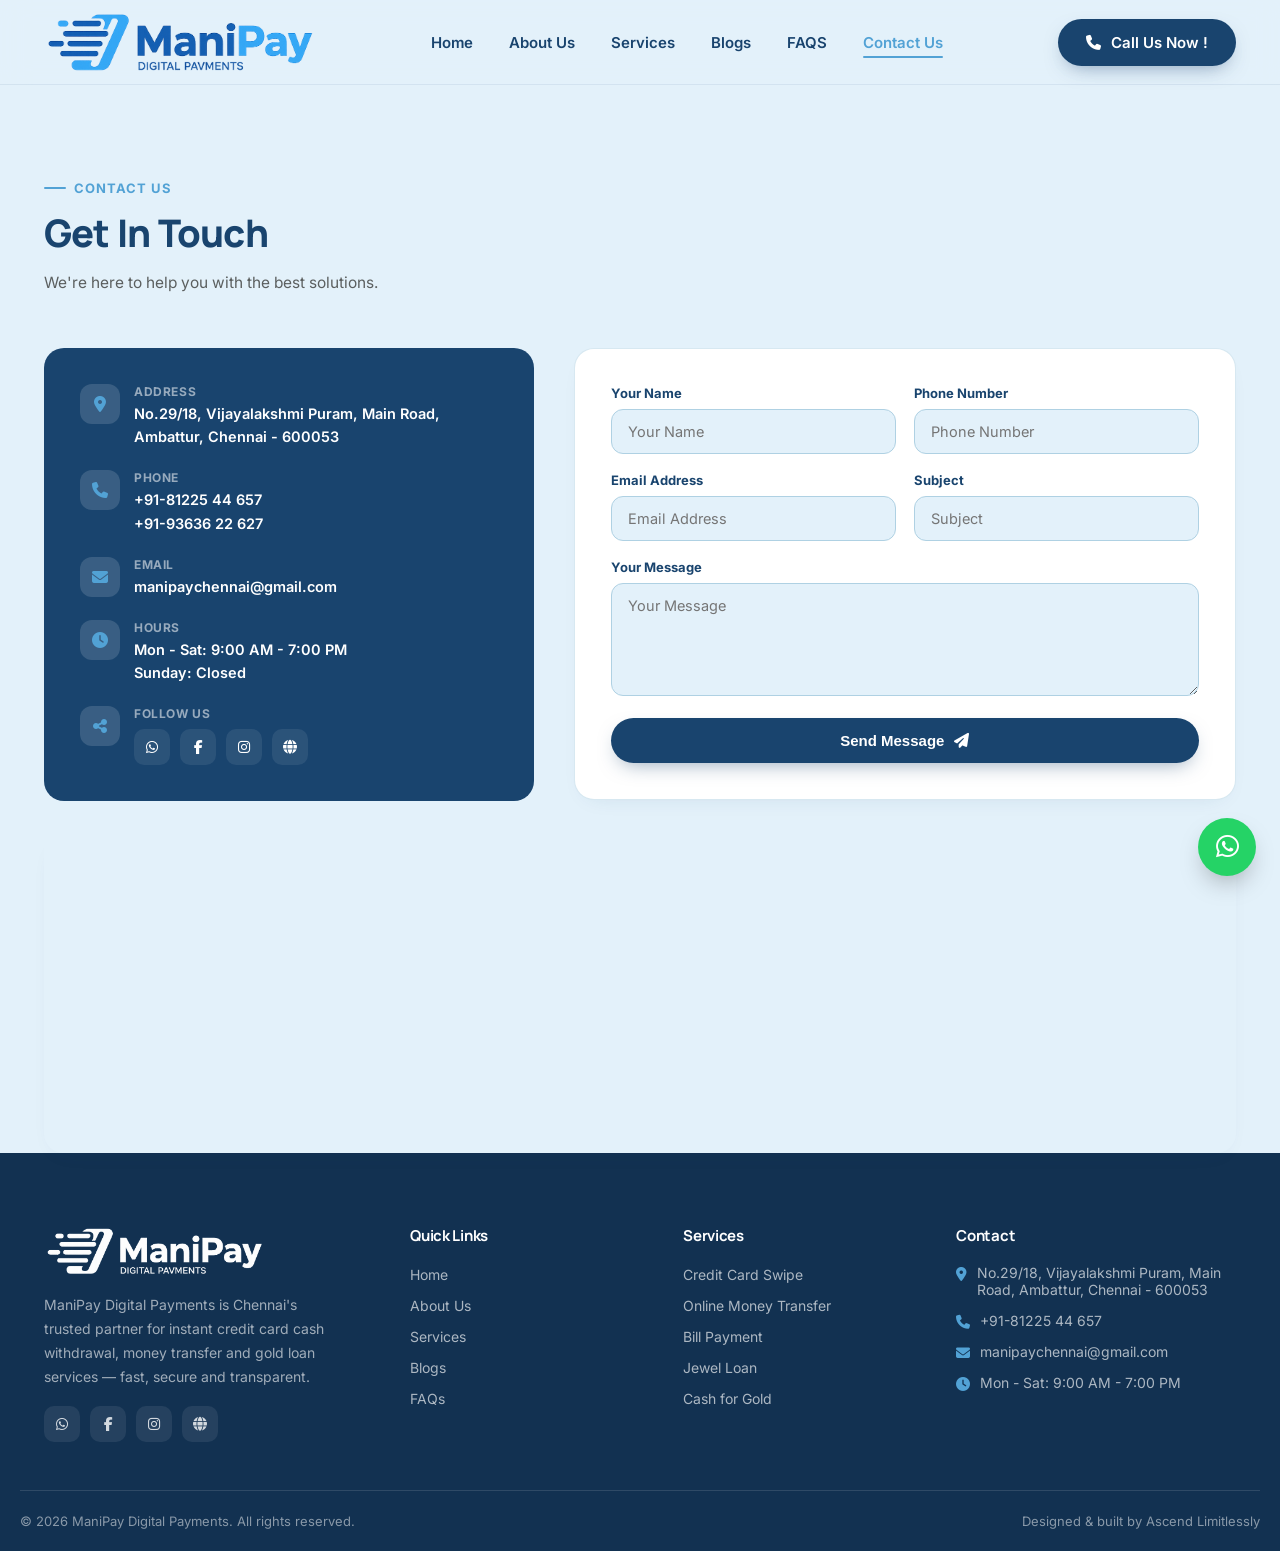
<file: contact.html>
<!DOCTYPE html>
<html lang="en">
<head>
<meta charset="UTF-8">
<meta name="viewport" content="width=device-width, initial-scale=1.0">
<title>Contact Us | ManiPay Digital Payments</title>
<meta name="description" content="Get in touch with ManiPay Digital Payments in Ambattur, Chennai. Call, WhatsApp, or send us a message for any query about our services.">

<link rel="preconnect" href="https://fonts.googleapis.com">
<link rel="preconnect" href="https://fonts.gstatic.com" crossorigin>
<link href="https://fonts.googleapis.com/css2?family=Manrope:wght@500;600;700;800&family=Inter:wght@400;500;600;700&display=swap" rel="stylesheet">
<link rel="stylesheet" href="https://cdnjs.cloudflare.com/ajax/libs/font-awesome/6.5.1/css/all.min.css">
<link rel="stylesheet" href="css/style.css">
</head>
<body>

<header>
  <div class="wrap nav-row">
    <a href="index.html" class="logo-mark"><img src="assets/logo.png" alt="ManiPay Digital Payments"></a>
    <nav class="links">
      <a href="index.html">Home</a>
      <a href="about.html">About Us</a>
      <a href="services.html">Services</a>
      <a href="blogs.html">Blogs</a>
      <a href="faqs.html">FAQS</a>
      <a href="contact.html" class="active">Contact Us</a>
    </nav>
    <div class="header-actions">
      <a href="tel:+918122544657" class="btn btn-primary"><i class="fa-solid fa-phone"></i> Call Us Now !</a>
      <button class="menu-toggle"><i class="fa-solid fa-bars"></i></button>
    </div>
  </div>
</header>

<section style="padding-bottom:0;">
  <div class="wrap">
    <div class="section-head">
      <div class="eyebrow">Contact Us</div>
      <h2>Get In Touch</h2>
      <p>We're here to help you with the best solutions.</p>
    </div>
  </div>
  <div class="wrap contact-grid">

    <div class="contact-info-card" data-reveal>
      <div class="info-row">
        <div class="ic"><i class="fa-solid fa-location-dot"></i></div>
        <div><div class="label">Address</div><div class="val">No.29/18, Vijayalakshmi Puram, Main Road, Ambattur, Chennai - 600053</div></div>
      </div>
      <div class="info-row">
        <div class="ic"><i class="fa-solid fa-phone"></i></div>
        <div><div class="label">Phone</div><div class="val">+91-81225 44 657<br>+91-93636 22 627</div></div>
      </div>
      <div class="info-row">
        <div class="ic"><i class="fa-solid fa-envelope"></i></div>
        <div><div class="label">Email</div><div class="val">manipaychennai@gmail.com</div></div>
      </div>
      <div class="info-row">
        <div class="ic"><i class="fa-solid fa-clock"></i></div>
        <div><div class="label">Hours</div><div class="val">Mon - Sat: 9:00 AM - 7:00 PM<br>Sunday: Closed</div></div>
      </div>
      <div class="info-row" style="margin-bottom:0;">
        <div class="ic"><i class="fa-solid fa-share-nodes"></i></div>
        <div>
          <div class="label">Follow Us</div>
          <div class="social-row" style="margin-top:8px;">
            <a href="#"><i class="fa-brands fa-whatsapp"></i></a>
            <a href="#"><i class="fa-brands fa-facebook-f"></i></a>
            <a href="#"><i class="fa-brands fa-instagram"></i></a>
            <a href="#"><i class="fa-solid fa-globe"></i></a>
          </div>
        </div>
      </div>
    </div>

    <div class="form-card" data-reveal>
      <form id="contactForm">
        <div class="form-grid">
          <div class="form-field"><label>Your Name</label><input type="text" placeholder="Your Name" required></div>
          <div class="form-field"><label>Phone Number</label><input type="tel" placeholder="Phone Number" required></div>
        </div>
        <div class="form-grid">
          <div class="form-field"><label>Email Address</label><input type="email" placeholder="Email Address"></div>
          <div class="form-field"><label>Subject</label><input type="text" placeholder="Subject"></div>
        </div>
        <div class="form-field"><label>Your Message</label><textarea rows="5" placeholder="Your Message" required></textarea></div>
        <button type="submit" class="btn btn-primary" style="width:100%; justify-content:center;">Send Message <i class="fa-solid fa-paper-plane"></i></button>
      </form>
    </div>

  </div>

  <div class="wrap">
    <div class="map-embed" data-reveal>
      <iframe src="https://www.google.com/maps?q=Ambattur,Chennai,Tamil+Nadu&output=embed" allowfullscreen="" loading="lazy"></iframe>
    </div>
  </div>
</section>

<footer>
  <div class="wrap footer-grid">
    <div>
      <img src="assets/logo.png" alt="ManiPay" class="footer-logo">
      <p>ManiPay Digital Payments is Chennai's trusted partner for instant credit card cash withdrawal, money transfer and gold loan services — fast, secure and transparent.</p>
      <div class="social-row">
        <a href="#"><i class="fa-brands fa-whatsapp"></i></a>
        <a href="#"><i class="fa-brands fa-facebook-f"></i></a>
        <a href="#"><i class="fa-brands fa-instagram"></i></a>
        <a href="#"><i class="fa-solid fa-globe"></i></a>
      </div>
    </div>
    <div class="footer-col">
      <h4>Quick Links</h4>
      <ul>
        <li><a href="index.html">Home</a></li>
        <li><a href="about.html">About Us</a></li>
        <li><a href="services.html">Services</a></li>
        <li><a href="blogs.html">Blogs</a></li>
        <li><a href="faqs.html">FAQs</a></li>
      </ul>
    </div>
    <div class="footer-col">
      <h4>Services</h4>
      <ul>
        <li><a href="service-details.html">Credit Card Swipe</a></li>
        <li><a href="services.html">Online Money Transfer</a></li>
        <li><a href="services.html">Bill Payment</a></li>
        <li><a href="services.html">Jewel Loan</a></li>
        <li><a href="services.html">Cash for Gold</a></li>
      </ul>
    </div>
    <div class="footer-col">
      <h4>Contact</h4>
      <ul class="footer-contact">
        <li><i class="fa-solid fa-location-dot"></i> No.29/18, Vijayalakshmi Puram, Main Road, Ambattur, Chennai - 600053</li>
        <li><i class="fa-solid fa-phone"></i> +91-81225 44 657</li>
        <li><i class="fa-solid fa-envelope"></i> manipaychennai@gmail.com</li>
        <li><i class="fa-solid fa-clock"></i> Mon - Sat: 9:00 AM - 7:00 PM</li>
      </ul>
    </div>
  </div>
  <div class="wrap footer-bottom">
    <span>© 2026 ManiPay Digital Payments. All rights reserved.</span>
    <span>Designed &amp; built by Ascend Limitlessly</span>
  </div>
</footer>

<a href="https://wa.me/918122544657" class="whatsapp-fab"><i class="fa-brands fa-whatsapp"></i></a>

<div class="mobile-nav">
  <div class="panel">
    <button class="close-btn"><i class="fa-solid fa-xmark"></i></button>
    <a href="index.html">Home</a>
    <a href="about.html">About Us</a>
    <a href="services.html">Services</a>
    <a href="blogs.html">Blogs</a>
    <a href="faqs.html">FAQS</a>
    <a href="contact.html" class="active">Contact Us</a>
    <a href="tel:+918122544657" class="btn btn-primary"><i class="fa-solid fa-phone"></i> Call Us Now !</a>
  </div>
</div>

<script src="js/main.js"></script>
</body>
</html>
</file>
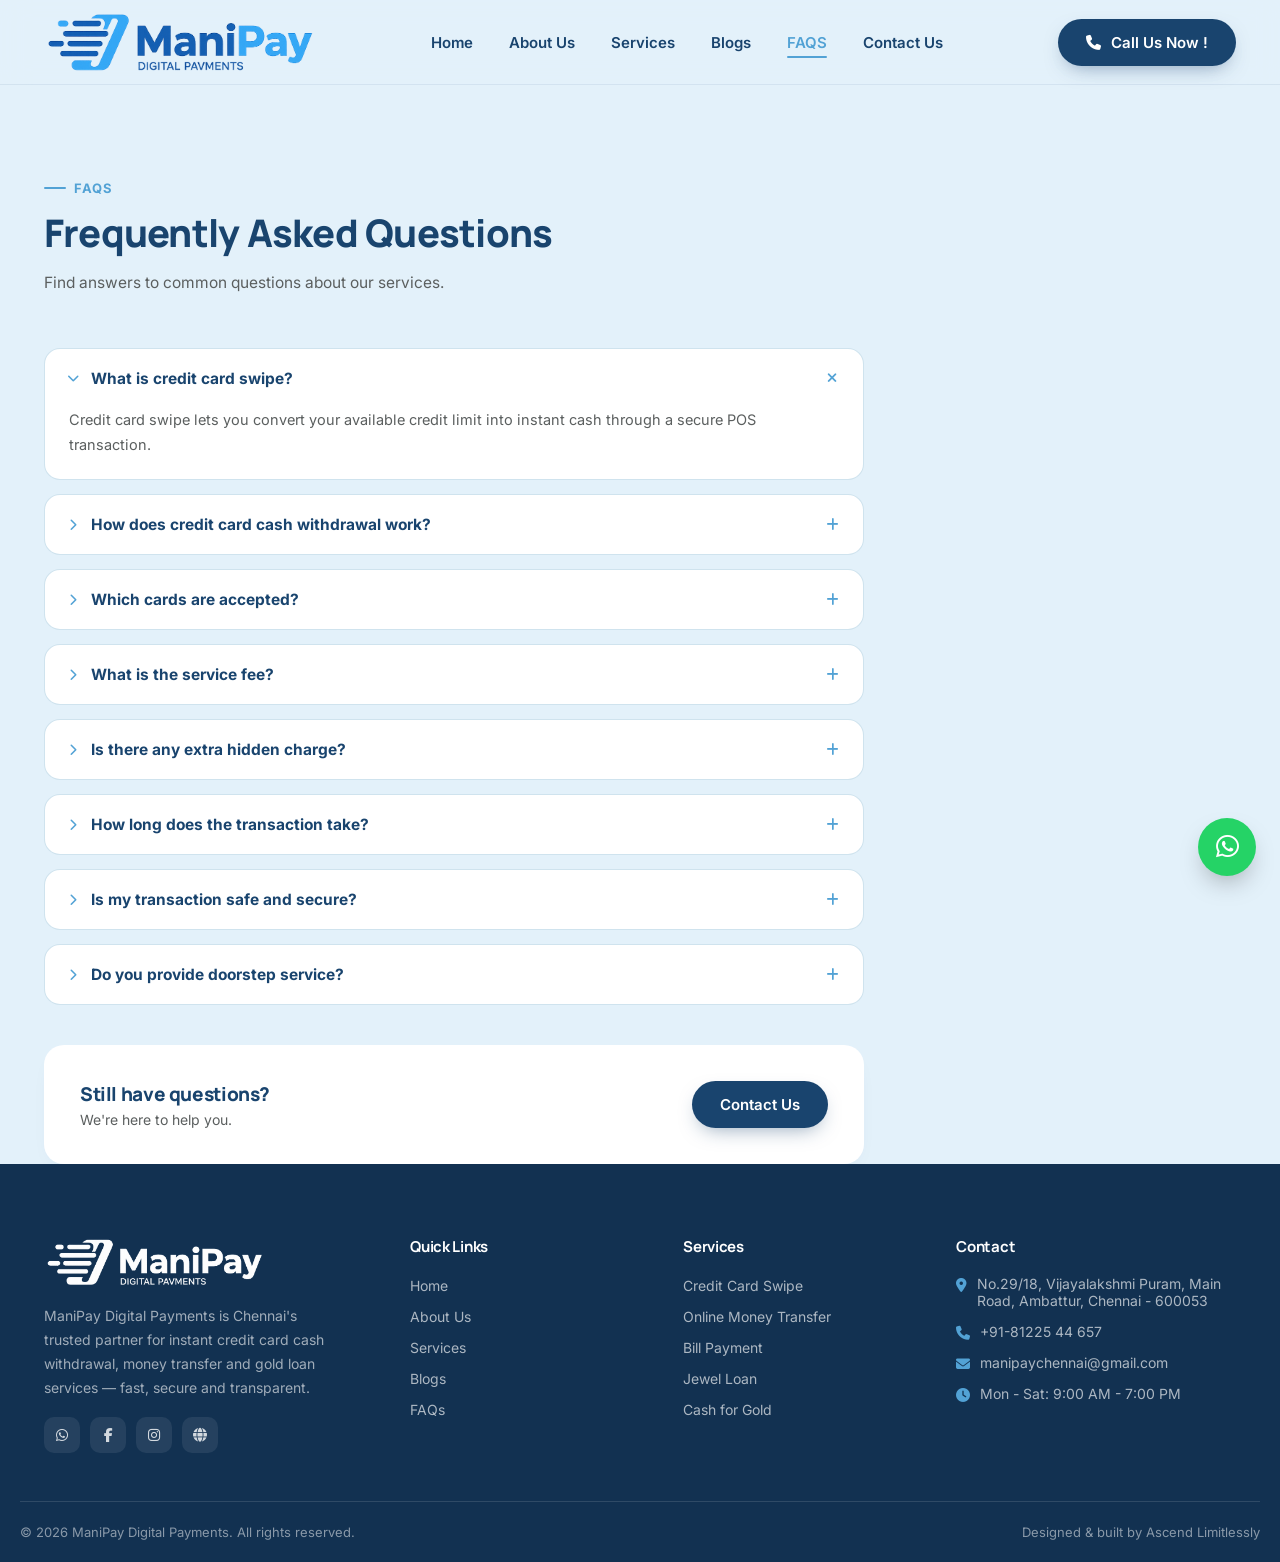
<file: faqs.html>
<!DOCTYPE html>
<html lang="en">
<head>
<meta charset="UTF-8">
<meta name="viewport" content="width=device-width, initial-scale=1.0">
<title>FAQs | ManiPay Digital Payments</title>
<meta name="description" content="Find answers to common questions about ManiPay's credit card swipe, money transfer, and gold loan services in Chennai.">

<link rel="preconnect" href="https://fonts.googleapis.com">
<link rel="preconnect" href="https://fonts.gstatic.com" crossorigin>
<link href="https://fonts.googleapis.com/css2?family=Manrope:wght@500;600;700;800&family=Inter:wght@400;500;600;700&display=swap" rel="stylesheet">
<link rel="stylesheet" href="https://cdnjs.cloudflare.com/ajax/libs/font-awesome/6.5.1/css/all.min.css">
<link rel="stylesheet" href="css/style.css">
</head>
<body>

<header>
  <div class="wrap nav-row">
    <a href="index.html" class="logo-mark"><img src="assets/logo.png" alt="ManiPay Digital Payments"></a>
    <nav class="links">
      <a href="index.html">Home</a>
      <a href="about.html">About Us</a>
      <a href="services.html">Services</a>
      <a href="blogs.html">Blogs</a>
      <a href="faqs.html" class="active">FAQS</a>
      <a href="contact.html">Contact Us</a>
    </nav>
    <div class="header-actions">
      <a href="tel:+918122544657" class="btn btn-primary"><i class="fa-solid fa-phone"></i> Call Us Now !</a>
      <button class="menu-toggle"><i class="fa-solid fa-bars"></i></button>
    </div>
  </div>
</header>

<section style="padding-bottom:0;">
  <div class="wrap">
    <div class="section-head">
      <div class="eyebrow">FAQs</div>
      <h2>Frequently Asked Questions</h2>
      <p>Find answers to common questions about our services.</p>
    </div>
    <div class="accordion">
      <div class="acc-item open">
        <div class="acc-head"><i class="fa-solid fa-chevron-right acc-arrow"></i><span>What is credit card swipe?</span><i class="fa-solid fa-plus"></i></div>
        <div class="acc-body" style="max-height:200px;"><div class="acc-body-inner">Credit card swipe lets you convert your available credit limit into instant cash through a secure POS transaction.</div></div>
      </div><div class="acc-item">
        <div class="acc-head"><i class="fa-solid fa-chevron-right acc-arrow"></i><span>How does credit card cash withdrawal work?</span><i class="fa-solid fa-plus"></i></div>
        <div class="acc-body"><div class="acc-body-inner">You bring your credit card to us, we process the transaction on a secure POS terminal, and you receive cash immediately.</div></div>
      </div><div class="acc-item">
        <div class="acc-head"><i class="fa-solid fa-chevron-right acc-arrow"></i><span>Which cards are accepted?</span><i class="fa-solid fa-plus"></i></div>
        <div class="acc-body"><div class="acc-body-inner">We accept Visa, MasterCard, RuPay, American Express and Diners Club credit cards.</div></div>
      </div><div class="acc-item">
        <div class="acc-head"><i class="fa-solid fa-chevron-right acc-arrow"></i><span>What is the service fee?</span><i class="fa-solid fa-plus"></i></div>
        <div class="acc-body"><div class="acc-body-inner">Our standard service fee is just 1.85%, among the lowest in Chennai.</div></div>
      </div><div class="acc-item">
        <div class="acc-head"><i class="fa-solid fa-chevron-right acc-arrow"></i><span>Is there any extra hidden charge?</span><i class="fa-solid fa-plus"></i></div>
        <div class="acc-body"><div class="acc-body-inner">No. We operate on complete transparency — the fee you're quoted is the fee you pay.</div></div>
      </div><div class="acc-item">
        <div class="acc-head"><i class="fa-solid fa-chevron-right acc-arrow"></i><span>How long does the transaction take?</span><i class="fa-solid fa-plus"></i></div>
        <div class="acc-body"><div class="acc-body-inner">Most transactions are completed within 10-15 minutes.</div></div>
      </div><div class="acc-item">
        <div class="acc-head"><i class="fa-solid fa-chevron-right acc-arrow"></i><span>Is my transaction safe and secure?</span><i class="fa-solid fa-plus"></i></div>
        <div class="acc-body"><div class="acc-body-inner">Yes. All transactions run through secure, PCI-compliant POS systems.</div></div>
      </div><div class="acc-item">
        <div class="acc-head"><i class="fa-solid fa-chevron-right acc-arrow"></i><span>Do you provide doorstep service?</span><i class="fa-solid fa-plus"></i></div>
        <div class="acc-body"><div class="acc-body-inner">Yes, we offer doorstep visits across Chennai. Call us to schedule one.</div></div>
      </div>
    </div>
    <div style="background:#fff; border-radius:var(--r-lg); padding:36px; margin-top:40px; display:flex; align-items:center; justify-content:space-between; flex-wrap:wrap; gap:20px; box-shadow:0 8px 24px -16px rgba(25,68,110,.18); max-width:820px;">
      <div>
        <h3 style="font-size:19px; font-weight:800; color:var(--navy); margin-bottom:4px;">Still have questions?</h3>
        <p style="font-size:14px; color:var(--text2);">We're here to help you.</p>
      </div>
      <a href="contact.html" class="btn btn-primary">Contact Us</a>
    </div>
  </div>
</section>

<footer>
  <div class="wrap footer-grid">
    <div>
      <img src="assets/logo.png" alt="ManiPay" class="footer-logo">
      <p>ManiPay Digital Payments is Chennai's trusted partner for instant credit card cash withdrawal, money transfer and gold loan services — fast, secure and transparent.</p>
      <div class="social-row">
        <a href="#"><i class="fa-brands fa-whatsapp"></i></a>
        <a href="#"><i class="fa-brands fa-facebook-f"></i></a>
        <a href="#"><i class="fa-brands fa-instagram"></i></a>
        <a href="#"><i class="fa-solid fa-globe"></i></a>
      </div>
    </div>
    <div class="footer-col">
      <h4>Quick Links</h4>
      <ul>
        <li><a href="index.html">Home</a></li>
        <li><a href="about.html">About Us</a></li>
        <li><a href="services.html">Services</a></li>
        <li><a href="blogs.html">Blogs</a></li>
        <li><a href="faqs.html">FAQs</a></li>
      </ul>
    </div>
    <div class="footer-col">
      <h4>Services</h4>
      <ul>
        <li><a href="service-details.html">Credit Card Swipe</a></li>
        <li><a href="services.html">Online Money Transfer</a></li>
        <li><a href="services.html">Bill Payment</a></li>
        <li><a href="services.html">Jewel Loan</a></li>
        <li><a href="services.html">Cash for Gold</a></li>
      </ul>
    </div>
    <div class="footer-col">
      <h4>Contact</h4>
      <ul class="footer-contact">
        <li><i class="fa-solid fa-location-dot"></i> No.29/18, Vijayalakshmi Puram, Main Road, Ambattur, Chennai - 600053</li>
        <li><i class="fa-solid fa-phone"></i> +91-81225 44 657</li>
        <li><i class="fa-solid fa-envelope"></i> manipaychennai@gmail.com</li>
        <li><i class="fa-solid fa-clock"></i> Mon - Sat: 9:00 AM - 7:00 PM</li>
      </ul>
    </div>
  </div>
  <div class="wrap footer-bottom">
    <span>© 2026 ManiPay Digital Payments. All rights reserved.</span>
    <span>Designed &amp; built by Ascend Limitlessly</span>
  </div>
</footer>

<a href="https://wa.me/918122544657" class="whatsapp-fab"><i class="fa-brands fa-whatsapp"></i></a>

<div class="mobile-nav">
  <div class="panel">
    <button class="close-btn"><i class="fa-solid fa-xmark"></i></button>
    <a href="index.html">Home</a>
    <a href="about.html">About Us</a>
    <a href="services.html">Services</a>
    <a href="blogs.html">Blogs</a>
    <a href="faqs.html" class="active">FAQS</a>
    <a href="contact.html">Contact Us</a>
    <a href="tel:+918122544657" class="btn btn-primary"><i class="fa-solid fa-phone"></i> Call Us Now !</a>
  </div>
</div>

<script src="js/main.js"></script>
</body>
</html>
</file>
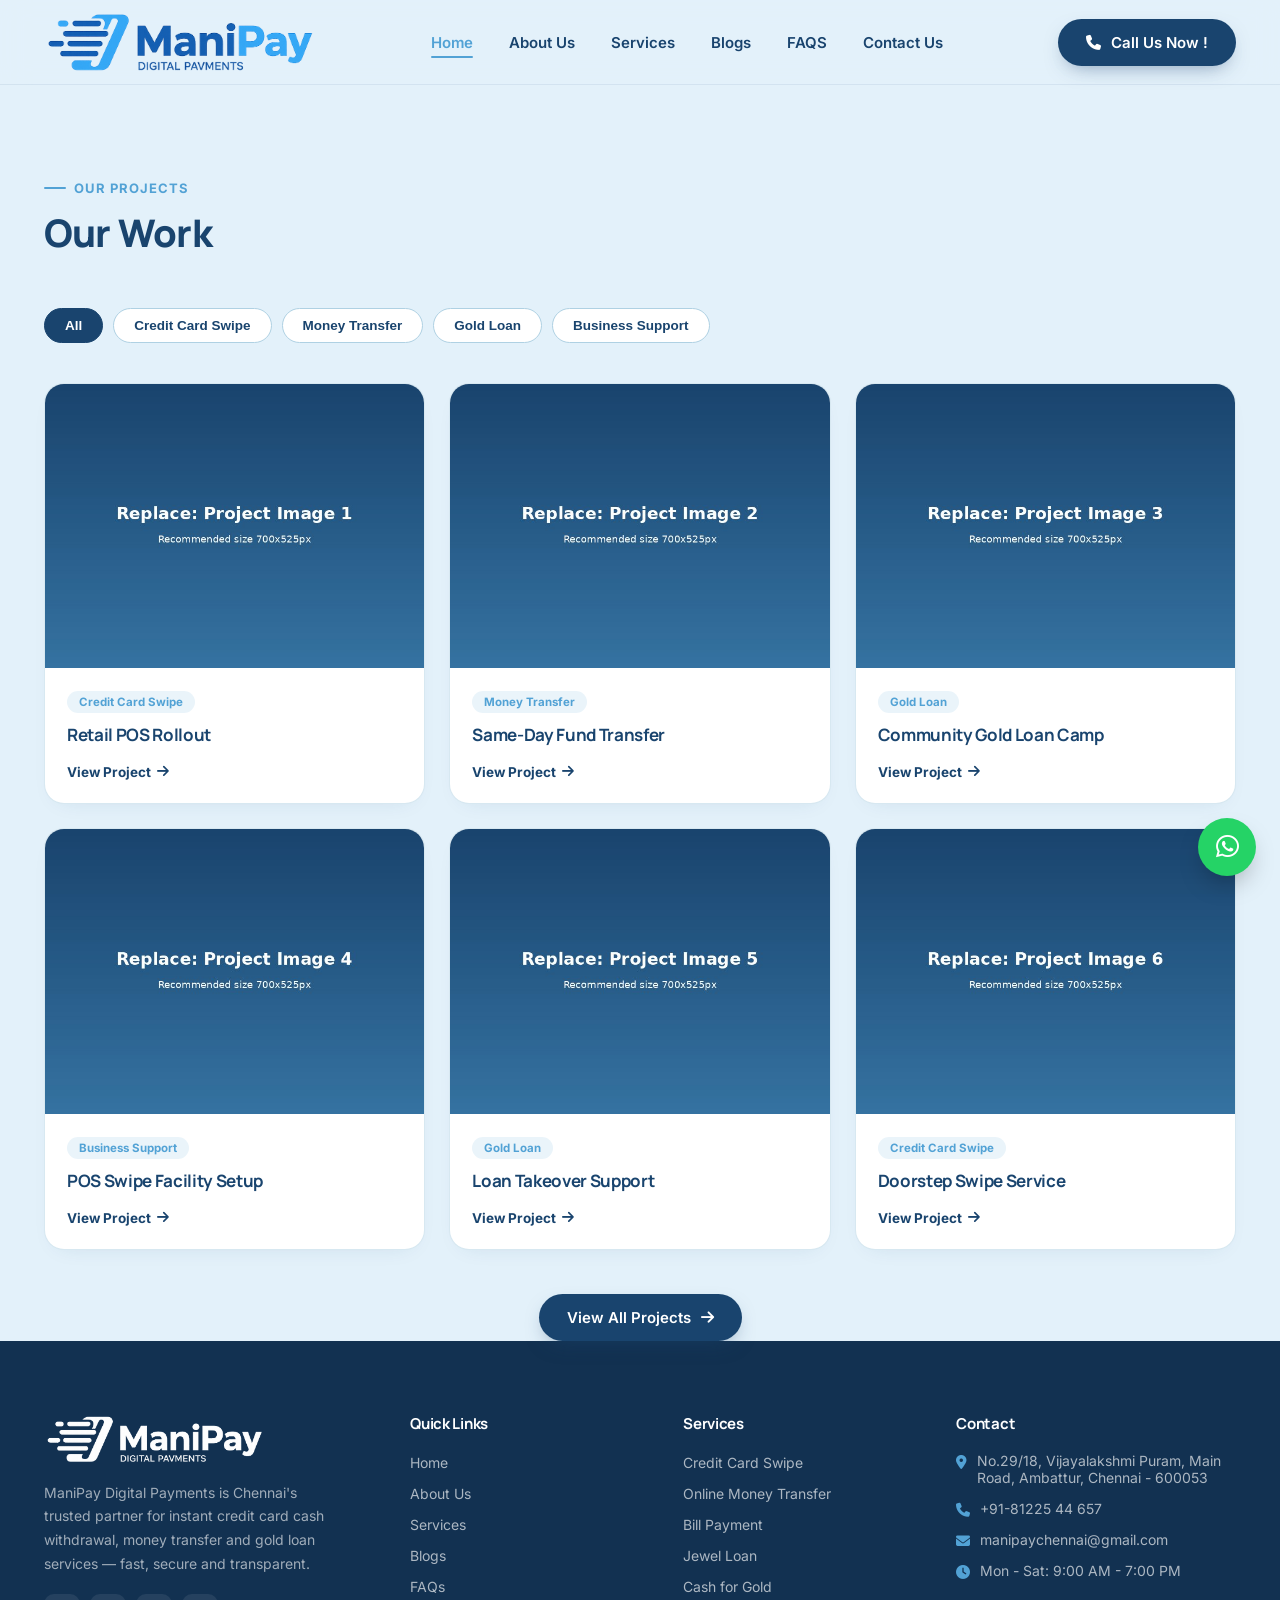
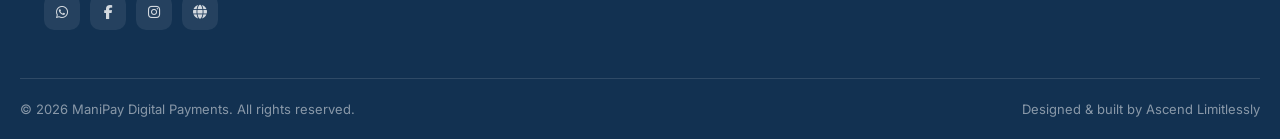
<file: projects.html>
<!DOCTYPE html>
<html lang="en">
<head>
<meta charset="UTF-8">
<meta name="viewport" content="width=device-width, initial-scale=1.0">
<title>Our Work | ManiPay Digital Payments</title>
<meta name="description" content="See how ManiPay has helped customers and businesses across Chennai with credit card swipe, money transfer, and gold loan services.">

<link rel="preconnect" href="https://fonts.googleapis.com">
<link rel="preconnect" href="https://fonts.gstatic.com" crossorigin>
<link href="https://fonts.googleapis.com/css2?family=Manrope:wght@500;600;700;800&family=Inter:wght@400;500;600;700&display=swap" rel="stylesheet">
<link rel="stylesheet" href="https://cdnjs.cloudflare.com/ajax/libs/font-awesome/6.5.1/css/all.min.css">
<link rel="stylesheet" href="css/style.css">
</head>
<body>

<header>
  <div class="wrap nav-row">
    <a href="index.html" class="logo-mark"><img src="assets/logo.png" alt="ManiPay Digital Payments"></a>
    <nav class="links">
      <a href="index.html" class="active">Home</a>
      <a href="about.html">About Us</a>
      <a href="services.html">Services</a>
      <a href="blogs.html">Blogs</a>
      <a href="faqs.html">FAQS</a>
      <a href="contact.html">Contact Us</a>
    </nav>
    <div class="header-actions">
      <a href="tel:+918122544657" class="btn btn-primary"><i class="fa-solid fa-phone"></i> Call Us Now !</a>
      <button class="menu-toggle"><i class="fa-solid fa-bars"></i></button>
    </div>
  </div>
</header>

<section style="padding-bottom:0;">
  <div class="wrap">
    <div class="section-head">
      <div class="eyebrow">Our Projects</div>
      <h2>Our Work</h2>
    </div>
    <div class="filter-row">
      <button class="filter-pill active" data-filter="all">All</button>
      <button class="filter-pill" data-filter="swipe">Credit Card Swipe</button>
      <button class="filter-pill" data-filter="transfer">Money Transfer</button>
      <button class="filter-pill" data-filter="gold">Gold Loan</button>
      <button class="filter-pill" data-filter="business">Business Support</button>
    </div>
    <div class="services-grid">
      <div class="project-card" data-cat="swipe" data-reveal>
        <div class="thumb"><img src="assets/images/projects/project-1.jpg" alt="Retail POS Rollout"></div>
        <div class="body">
          <span class="tag-pill">Credit Card Swipe</span>
          <h3>Retail POS Rollout</h3>
          <a href="service-details.html" class="view-link">View Project <i class="fa-solid fa-arrow-right"></i></a>
        </div>
      </div><div class="project-card" data-cat="transfer" data-reveal>
        <div class="thumb"><img src="assets/images/projects/project-2.jpg" alt="Same-Day Fund Transfer"></div>
        <div class="body">
          <span class="tag-pill">Money Transfer</span>
          <h3>Same-Day Fund Transfer</h3>
          <a href="service-details.html" class="view-link">View Project <i class="fa-solid fa-arrow-right"></i></a>
        </div>
      </div><div class="project-card" data-cat="gold" data-reveal>
        <div class="thumb"><img src="assets/images/projects/project-3.jpg" alt="Community Gold Loan Camp"></div>
        <div class="body">
          <span class="tag-pill">Gold Loan</span>
          <h3>Community Gold Loan Camp</h3>
          <a href="service-details.html" class="view-link">View Project <i class="fa-solid fa-arrow-right"></i></a>
        </div>
      </div><div class="project-card" data-cat="business" data-reveal>
        <div class="thumb"><img src="assets/images/projects/project-4.jpg" alt="POS Swipe Facility Setup"></div>
        <div class="body">
          <span class="tag-pill">Business Support</span>
          <h3>POS Swipe Facility Setup</h3>
          <a href="service-details.html" class="view-link">View Project <i class="fa-solid fa-arrow-right"></i></a>
        </div>
      </div><div class="project-card" data-cat="gold" data-reveal>
        <div class="thumb"><img src="assets/images/projects/project-5.jpg" alt="Loan Takeover Support"></div>
        <div class="body">
          <span class="tag-pill">Gold Loan</span>
          <h3>Loan Takeover Support</h3>
          <a href="service-details.html" class="view-link">View Project <i class="fa-solid fa-arrow-right"></i></a>
        </div>
      </div><div class="project-card" data-cat="swipe" data-reveal>
        <div class="thumb"><img src="assets/images/projects/project-6.jpg" alt="Doorstep Swipe Service"></div>
        <div class="body">
          <span class="tag-pill">Credit Card Swipe</span>
          <h3>Doorstep Swipe Service</h3>
          <a href="service-details.html" class="view-link">View Project <i class="fa-solid fa-arrow-right"></i></a>
        </div>
      </div>
    </div>
    <div class="center" style="margin-top:44px;">
      <a href="index.html" class="btn btn-primary">View All Projects <i class="fa-solid fa-arrow-right"></i></a>
    </div>
  </div>
</section>

<footer>
  <div class="wrap footer-grid">
    <div>
      <img src="assets/logo.png" alt="ManiPay" class="footer-logo">
      <p>ManiPay Digital Payments is Chennai's trusted partner for instant credit card cash withdrawal, money transfer and gold loan services — fast, secure and transparent.</p>
      <div class="social-row">
        <a href="#"><i class="fa-brands fa-whatsapp"></i></a>
        <a href="#"><i class="fa-brands fa-facebook-f"></i></a>
        <a href="#"><i class="fa-brands fa-instagram"></i></a>
        <a href="#"><i class="fa-solid fa-globe"></i></a>
      </div>
    </div>
    <div class="footer-col">
      <h4>Quick Links</h4>
      <ul>
        <li><a href="index.html">Home</a></li>
        <li><a href="about.html">About Us</a></li>
        <li><a href="services.html">Services</a></li>
        <li><a href="blogs.html">Blogs</a></li>
        <li><a href="faqs.html">FAQs</a></li>
      </ul>
    </div>
    <div class="footer-col">
      <h4>Services</h4>
      <ul>
        <li><a href="service-details.html">Credit Card Swipe</a></li>
        <li><a href="services.html">Online Money Transfer</a></li>
        <li><a href="services.html">Bill Payment</a></li>
        <li><a href="services.html">Jewel Loan</a></li>
        <li><a href="services.html">Cash for Gold</a></li>
      </ul>
    </div>
    <div class="footer-col">
      <h4>Contact</h4>
      <ul class="footer-contact">
        <li><i class="fa-solid fa-location-dot"></i> No.29/18, Vijayalakshmi Puram, Main Road, Ambattur, Chennai - 600053</li>
        <li><i class="fa-solid fa-phone"></i> +91-81225 44 657</li>
        <li><i class="fa-solid fa-envelope"></i> manipaychennai@gmail.com</li>
        <li><i class="fa-solid fa-clock"></i> Mon - Sat: 9:00 AM - 7:00 PM</li>
      </ul>
    </div>
  </div>
  <div class="wrap footer-bottom">
    <span>© 2026 ManiPay Digital Payments. All rights reserved.</span>
    <span>Designed &amp; built by Ascend Limitlessly</span>
  </div>
</footer>

<a href="https://wa.me/918122544657" class="whatsapp-fab"><i class="fa-brands fa-whatsapp"></i></a>

<div class="mobile-nav">
  <div class="panel">
    <button class="close-btn"><i class="fa-solid fa-xmark"></i></button>
    <a href="index.html" class="active">Home</a>
    <a href="about.html">About Us</a>
    <a href="services.html">Services</a>
    <a href="blogs.html">Blogs</a>
    <a href="faqs.html">FAQS</a>
    <a href="contact.html">Contact Us</a>
    <a href="tel:+918122544657" class="btn btn-primary"><i class="fa-solid fa-phone"></i> Call Us Now !</a>
  </div>
</div>

<script src="js/main.js"></script>
</body>
</html>
</file>
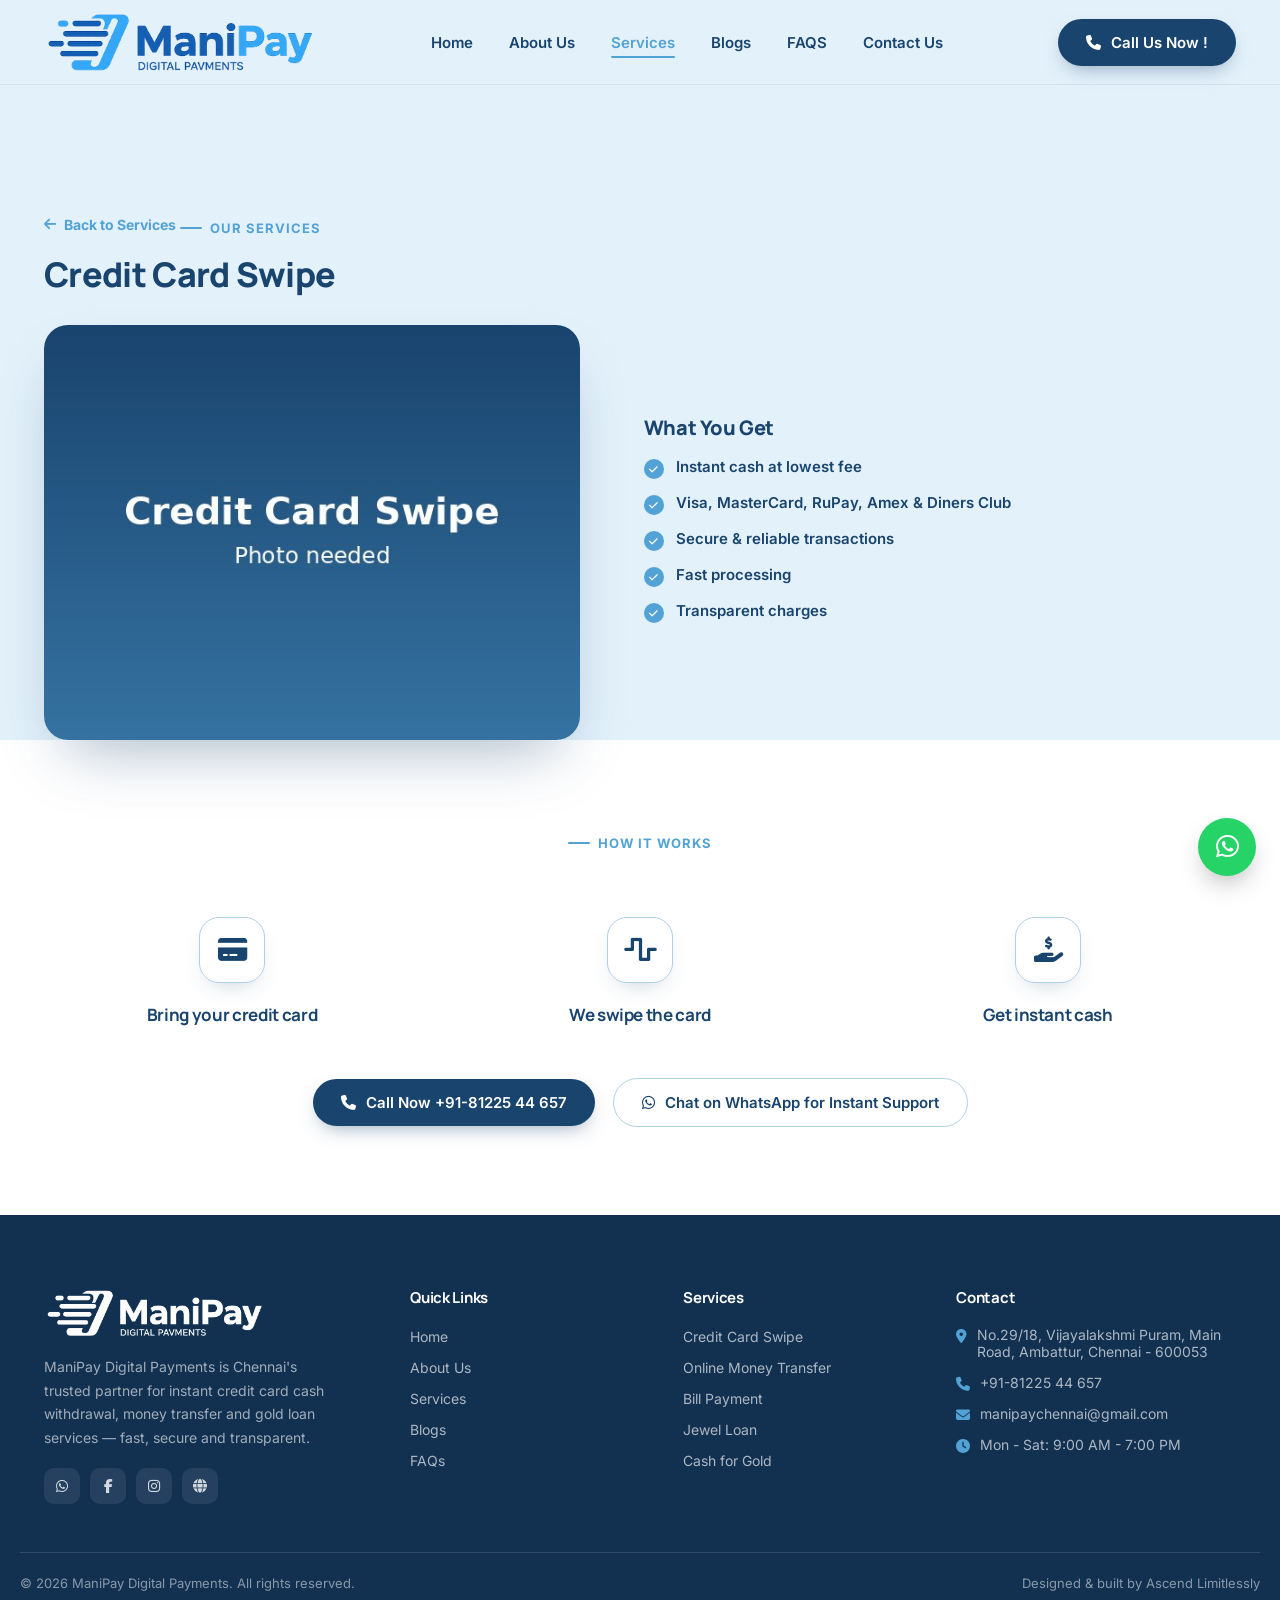
<file: service-details.html>
<!DOCTYPE html>
<html lang="en">
<head>
<meta charset="UTF-8">
<meta name="viewport" content="width=device-width, initial-scale=1.0">
<title>Credit Card Swipe | ManiPay Digital Payments</title>
<meta name="description" content="Swipe your credit card and get instant cash at the lowest fee in Chennai. Learn how ManiPay's credit card swipe service works.">

<link rel="preconnect" href="https://fonts.googleapis.com">
<link rel="preconnect" href="https://fonts.gstatic.com" crossorigin>
<link href="https://fonts.googleapis.com/css2?family=Manrope:wght@500;600;700;800&family=Inter:wght@400;500;600;700&display=swap" rel="stylesheet">
<link rel="stylesheet" href="https://cdnjs.cloudflare.com/ajax/libs/font-awesome/6.5.1/css/all.min.css">
<link rel="stylesheet" href="css/style.css">
</head>
<body>

<header>
  <div class="wrap nav-row">
    <a href="index.html" class="logo-mark"><img src="assets/logo.png" alt="ManiPay Digital Payments"></a>
    <nav class="links">
      <a href="index.html">Home</a>
      <a href="about.html">About Us</a>
      <a href="services.html" class="active">Services</a>
      <a href="blogs.html">Blogs</a>
      <a href="faqs.html">FAQS</a>
      <a href="contact.html">Contact Us</a>
    </nav>
    <div class="header-actions">
      <a href="tel:+918122544657" class="btn btn-primary"><i class="fa-solid fa-phone"></i> Call Us Now !</a>
      <button class="menu-toggle"><i class="fa-solid fa-bars"></i></button>
    </div>
  </div>
</header>

<section style="padding-bottom:0;">
  <div class="wrap" style="padding-top:40px;">
    <a href="services.html" class="back-link"><i class="fa-solid fa-arrow-left"></i> Back to Services</a>
    <div class="eyebrow">Our Services</div>
    <h1 style="font-size:34px; font-weight:800; color:var(--navy); margin-bottom:28px;">Credit Card Swipe</h1>
  </div>
  <div class="wrap about-grid">
    <div class="hero-photo" data-reveal style="border-radius:24px;">
      <img src="assets/images/services/credit-card-swipe.jpg" alt="Credit card swipe POS terminal">
    </div>
    <div data-reveal>
      <h3 style="font-size:20px; font-weight:800; color:var(--navy); margin-bottom:16px;">What You Get</h3>
      <ul class="check-list" style="margin-bottom:28px;">
        <li><i class="fa-solid fa-check"></i> Instant cash at lowest fee</li>
        <li><i class="fa-solid fa-check"></i> Visa, MasterCard, RuPay, Amex &amp; Diners Club</li>
        <li><i class="fa-solid fa-check"></i> Secure &amp; reliable transactions</li>
        <li><i class="fa-solid fa-check"></i> Fast processing</li>
        <li><i class="fa-solid fa-check"></i> Transparent charges</li>
      </ul>
    </div>
  </div>
</section>

<section style="background:#fff;">
  <div class="wrap">
    <div class="section-head center">
      <div class="eyebrow" style="justify-content:center;">How It Works</div>
    </div>
    <div class="steps">
      <div class="step" data-reveal>
        <div class="step-num"><i class="fa-solid fa-credit-card"></i></div>
        <h4>Bring your credit card</h4>
      </div>
      <div class="step" data-reveal>
        <div class="step-num"><i class="fa-solid fa-wave-square"></i></div>
        <h4>We swipe the card</h4>
      </div>
      <div class="step" data-reveal>
        <div class="step-num"><i class="fa-solid fa-hand-holding-dollar"></i></div>
        <h4>Get instant cash</h4>
      </div>
    </div>
    <div class="center" style="margin-top:44px;">
      <a href="tel:+918122544657" class="btn btn-primary"><i class="fa-solid fa-phone"></i> Call Now +91-81225 44 657</a>
      <a href="https://wa.me/918122544657" class="btn btn-outline" style="margin-left:14px;"><i class="fa-brands fa-whatsapp"></i> Chat on WhatsApp for Instant Support</a>
    </div>
  </div>
</section>

<footer>
  <div class="wrap footer-grid">
    <div>
      <img src="assets/logo.png" alt="ManiPay" class="footer-logo">
      <p>ManiPay Digital Payments is Chennai's trusted partner for instant credit card cash withdrawal, money transfer and gold loan services — fast, secure and transparent.</p>
      <div class="social-row">
        <a href="#"><i class="fa-brands fa-whatsapp"></i></a>
        <a href="#"><i class="fa-brands fa-facebook-f"></i></a>
        <a href="#"><i class="fa-brands fa-instagram"></i></a>
        <a href="#"><i class="fa-solid fa-globe"></i></a>
      </div>
    </div>
    <div class="footer-col">
      <h4>Quick Links</h4>
      <ul>
        <li><a href="index.html">Home</a></li>
        <li><a href="about.html">About Us</a></li>
        <li><a href="services.html">Services</a></li>
        <li><a href="blogs.html">Blogs</a></li>
        <li><a href="faqs.html">FAQs</a></li>
      </ul>
    </div>
    <div class="footer-col">
      <h4>Services</h4>
      <ul>
        <li><a href="service-details.html">Credit Card Swipe</a></li>
        <li><a href="services.html">Online Money Transfer</a></li>
        <li><a href="services.html">Bill Payment</a></li>
        <li><a href="services.html">Jewel Loan</a></li>
        <li><a href="services.html">Cash for Gold</a></li>
      </ul>
    </div>
    <div class="footer-col">
      <h4>Contact</h4>
      <ul class="footer-contact">
        <li><i class="fa-solid fa-location-dot"></i> No.29/18, Vijayalakshmi Puram, Main Road, Ambattur, Chennai - 600053</li>
        <li><i class="fa-solid fa-phone"></i> +91-81225 44 657</li>
        <li><i class="fa-solid fa-envelope"></i> manipaychennai@gmail.com</li>
        <li><i class="fa-solid fa-clock"></i> Mon - Sat: 9:00 AM - 7:00 PM</li>
      </ul>
    </div>
  </div>
  <div class="wrap footer-bottom">
    <span>© 2026 ManiPay Digital Payments. All rights reserved.</span>
    <span>Designed &amp; built by Ascend Limitlessly</span>
  </div>
</footer>

<a href="https://wa.me/918122544657" class="whatsapp-fab"><i class="fa-brands fa-whatsapp"></i></a>

<div class="mobile-nav">
  <div class="panel">
    <button class="close-btn"><i class="fa-solid fa-xmark"></i></button>
    <a href="index.html">Home</a>
    <a href="about.html">About Us</a>
    <a href="services.html" class="active">Services</a>
    <a href="blogs.html">Blogs</a>
    <a href="faqs.html">FAQS</a>
    <a href="contact.html">Contact Us</a>
    <a href="tel:+918122544657" class="btn btn-primary"><i class="fa-solid fa-phone"></i> Call Us Now !</a>
  </div>
</div>

<script src="js/main.js"></script>
</body>
</html>
</file>
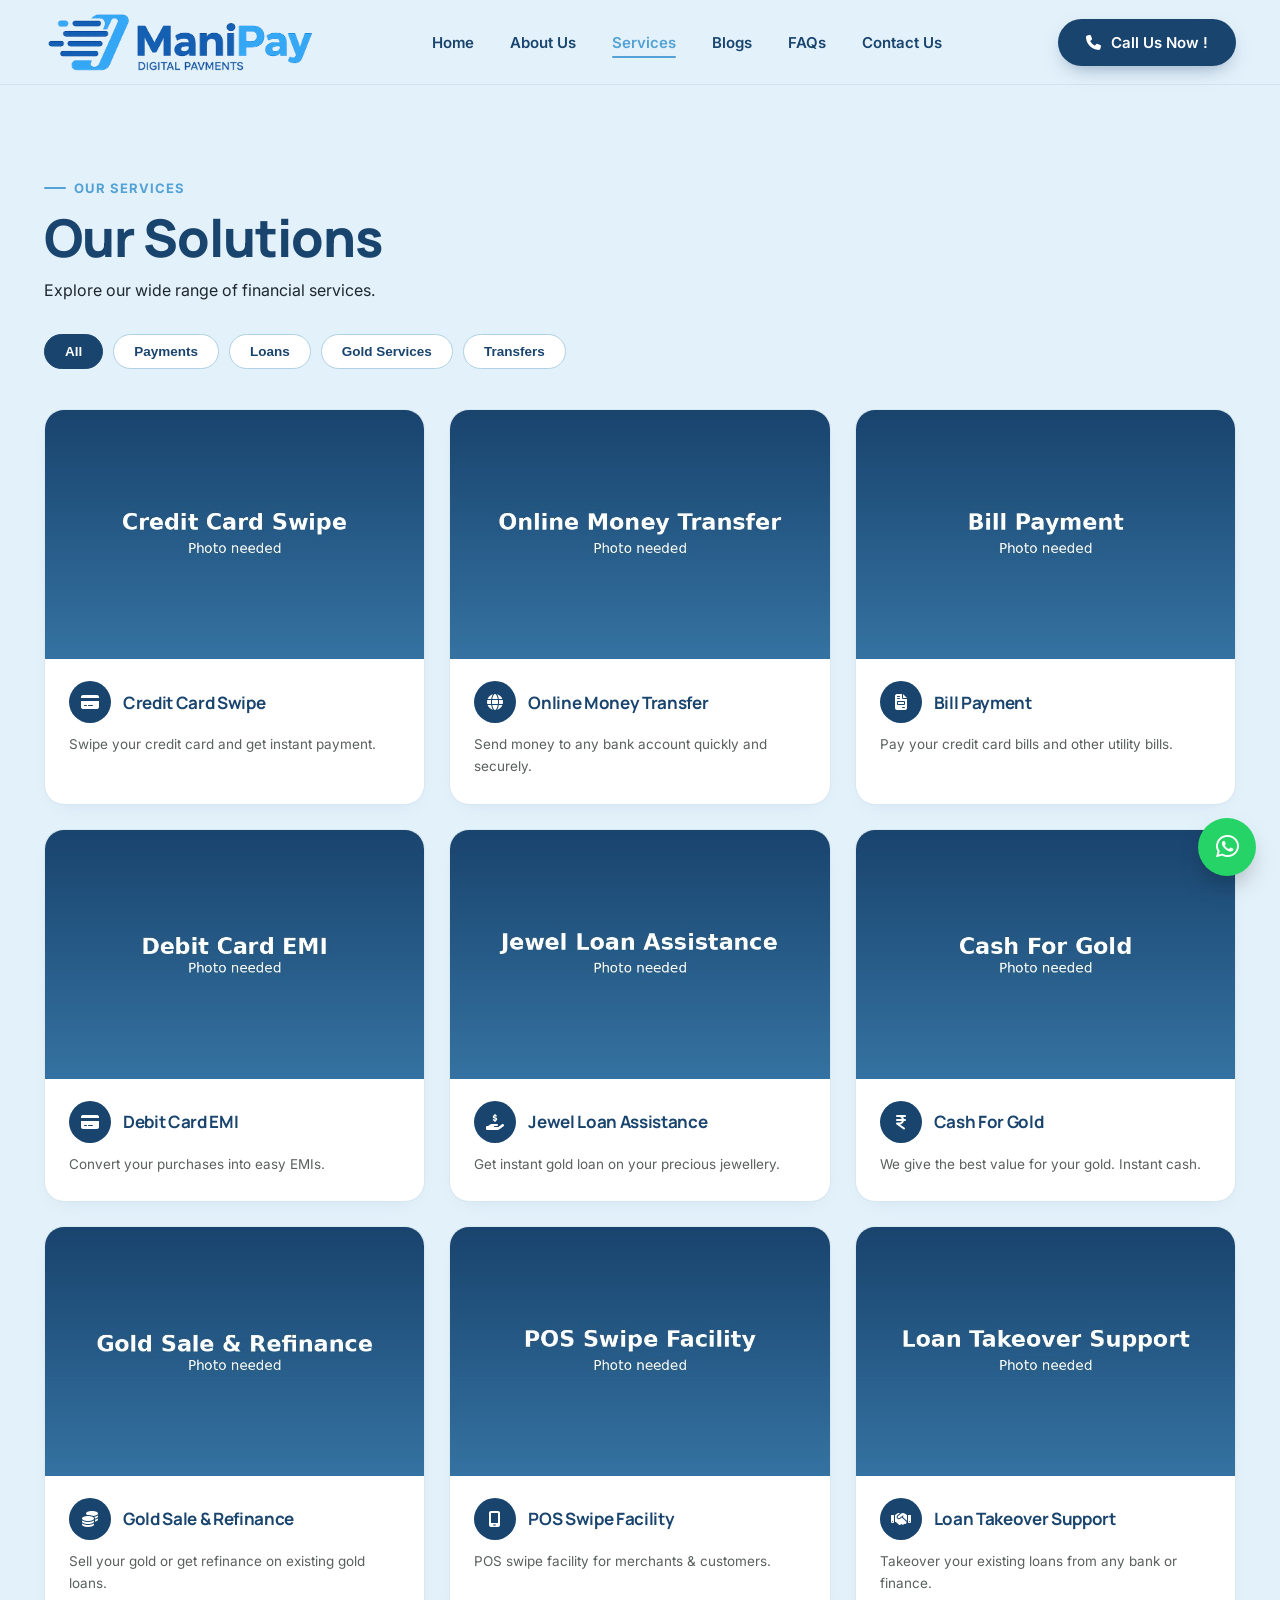
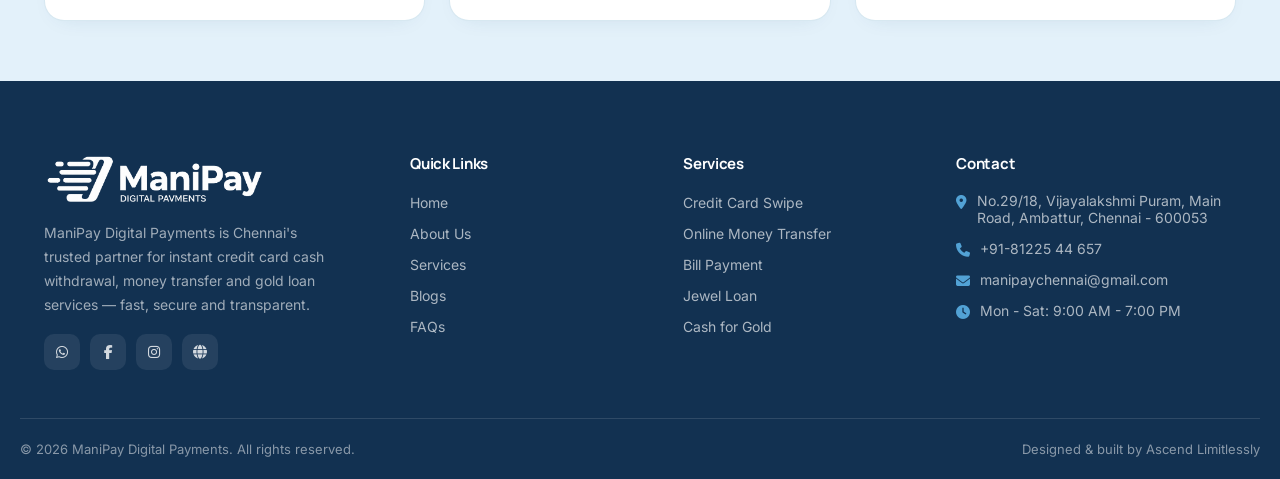
<file: services.html>
<!DOCTYPE html>
<html lang="en">
<head>
<meta charset="UTF-8">
<meta name="viewport" content="width=device-width, initial-scale=1.0">
<title>Our Services | ManiPay Digital Payments</title>
<meta name="description" content="Explore ManiPay's complete range of services: credit card swipe, online money transfer, bill payment, debit card EMI, jewel loans, cash for gold and more.">

<link rel="preconnect" href="https://fonts.googleapis.com">
<link rel="preconnect" href="https://fonts.gstatic.com" crossorigin>
<link href="https://fonts.googleapis.com/css2?family=Manrope:wght@500;600;700;800&family=Inter:wght@400;500;600;700&display=swap" rel="stylesheet">
<link rel="stylesheet" href="https://cdnjs.cloudflare.com/ajax/libs/font-awesome/6.5.1/css/all.min.css">
<link rel="stylesheet" href="css/style.css">
</head>
<body>

<header>
  <div class="wrap nav-row">
    <a href="index.html" class="logo-mark"><img src="assets/logo.png" alt="ManiPay Digital Payments"></a>
    <nav class="links">
      <a href="index.html">Home</a>
      <a href="about.html">About Us</a>
      <a href="services.html" class="active">Services</a>
      <a href="blogs.html">Blogs</a>
      <a href="faqs.html">FAQs</a>
      <a href="contact.html">Contact Us</a>
    </nav>
    <div class="header-actions">
      <a href="tel:+918122544657" class="btn btn-primary"><i class="fa-solid fa-phone"></i> Call Us Now !</a>
      <button class="menu-toggle"><i class="fa-solid fa-bars"></i></button>
    </div>
  </div>
</header>

<section style="padding-bottom:0;">
  <div class="wrap">
    <div class="eyebrow">Our Services</div>
    <h1 class="heading-xl">Our Solutions</h1>
    <p class="lede" style="margin:14px 0 34px;">Explore our wide range of financial services.</p>

    <div class="filter-row">
      <button class="filter-pill active" data-filter="all">All</button>
      <button class="filter-pill" data-filter="payments">Payments</button>
      <button class="filter-pill" data-filter="loans">Loans</button>
      <button class="filter-pill" data-filter="gold">Gold Services</button>
      <button class="filter-pill" data-filter="transfers">Transfers</button>
    </div>

    <div class="services-grid">

      <div class="service-card" data-cat="payments" data-reveal>
        <div class="thumb"><img src="assets/images/services/credit-card-swipe.jpg" alt="Credit Card Swipe"></div>
        <div class="body">
          <div class="title-row">
            <div class="icon-badge"><i class="fa-solid fa-credit-card"></i></div>
            <h3>Credit Card Swipe</h3>
          </div>
          <p>Swipe your credit card and get instant payment.</p>
        </div>
      </div>

      <div class="service-card" data-cat="transfers" data-reveal>
        <div class="thumb"><img src="assets/images/services/online-money-transfer.jpg" alt="Online Money Transfer"></div>
        <div class="body">
          <div class="title-row">
            <div class="icon-badge"><i class="fa-solid fa-globe"></i></div>
            <h3>Online Money Transfer</h3>
          </div>
          <p>Send money to any bank account quickly and securely.</p>
        </div>
      </div>

      <div class="service-card" data-cat="payments" data-reveal>
        <div class="thumb"><img src="assets/images/services/bill-payment.jpg" alt="Bill Payment"></div>
        <div class="body">
          <div class="title-row">
            <div class="icon-badge"><i class="fa-solid fa-file-invoice"></i></div>
            <h3>Bill Payment</h3>
          </div>
          <p>Pay your credit card bills and other utility bills.</p>
        </div>
      </div>

      <div class="service-card" data-cat="loans" data-reveal>
        <div class="thumb"><img src="assets/images/services/debit-card-emi.jpg" alt="Debit Card EMI"></div>
        <div class="body">
          <div class="title-row">
            <div class="icon-badge"><i class="fa-solid fa-credit-card"></i></div>
            <h3>Debit Card EMI</h3>
          </div>
          <p>Convert your purchases into easy EMIs.</p>
        </div>
      </div>

      <div class="service-card" data-cat="gold" data-reveal>
        <div class="thumb"><img src="assets/images/services/jewel-loan.jpg" alt="Jewel Loan Assistance"></div>
        <div class="body">
          <div class="title-row">
            <div class="icon-badge"><i class="fa-solid fa-hand-holding-dollar"></i></div>
            <h3>Jewel Loan Assistance</h3>
          </div>
          <p>Get instant gold loan on your precious jewellery.</p>
        </div>
      </div>

      <div class="service-card" data-cat="gold" data-reveal>
        <div class="thumb"><img src="assets/images/services/cash-for-gold.jpg" alt="Cash For Gold"></div>
        <div class="body">
          <div class="title-row">
            <div class="icon-badge"><i class="fa-solid fa-indian-rupee-sign"></i></div>
            <h3>Cash For Gold</h3>
          </div>
          <p>We give the best value for your gold. Instant cash.</p>
        </div>
      </div>

      <div class="service-card" data-cat="gold" data-reveal>
        <div class="thumb"><img src="assets/images/services/gold-sale-refinance.jpg" alt="Gold Sale & Refinance"></div>
        <div class="body">
          <div class="title-row">
            <div class="icon-badge"><i class="fa-solid fa-coins"></i></div>
            <h3>Gold Sale &amp; Refinance</h3>
          </div>
          <p>Sell your gold or get refinance on existing gold loans.</p>
        </div>
      </div>

      <div class="service-card" data-cat="payments" data-reveal>
        <div class="thumb"><img src="assets/images/services/pos-swipe-facility.jpg" alt="POS Swipe Facility"></div>
        <div class="body">
          <div class="title-row">
            <div class="icon-badge"><i class="fa-solid fa-mobile-screen"></i></div>
            <h3>POS Swipe Facility</h3>
          </div>
          <p>POS swipe facility for merchants &amp; customers.</p>
        </div>
      </div>

      <div class="service-card" data-cat="loans" data-reveal>
        <div class="thumb"><img src="assets/images/services/loan-takeover.jpg" alt="Loan Takeover Support"></div>
        <div class="body">
          <div class="title-row">
            <div class="icon-badge"><i class="fa-solid fa-handshake"></i></div>
            <h3>Loan Takeover Support</h3>
          </div>
          <p>Takeover your existing loans from any bank or finance.</p>
        </div>
      </div>

    </div>
  </div>
</section>

<footer style="margin-top:60px;">
  <div class="wrap footer-grid">
    <div>
      <img src="assets/logo.png" alt="ManiPay" class="footer-logo">
      <p>ManiPay Digital Payments is Chennai's trusted partner for instant credit card cash withdrawal, money transfer and gold loan services — fast, secure and transparent.</p>
      <div class="social-row">
        <a href="https://wa.me/918122544657"><i class="fa-brands fa-whatsapp"></i></a>
        <a href="#"><i class="fa-brands fa-facebook-f"></i></a>
        <a href="#"><i class="fa-brands fa-instagram"></i></a>
        <a href="#"><i class="fa-solid fa-globe"></i></a>
      </div>
    </div>
    <div class="footer-col">
      <h4>Quick Links</h4>
      <ul>
        <li><a href="index.html">Home</a></li>
        <li><a href="about.html">About Us</a></li>
        <li><a href="services.html">Services</a></li>
        <li><a href="blogs.html">Blogs</a></li>
        <li><a href="faqs.html">FAQs</a></li>
      </ul>
    </div>
    <div class="footer-col">
      <h4>Services</h4>
      <ul>
        <li><a href="service-details.html">Credit Card Swipe</a></li>
        <li><a href="services.html">Online Money Transfer</a></li>
        <li><a href="services.html">Bill Payment</a></li>
        <li><a href="services.html">Jewel Loan</a></li>
        <li><a href="services.html">Cash for Gold</a></li>
      </ul>
    </div>
    <div class="footer-col">
      <h4>Contact</h4>
      <ul class="footer-contact">
        <li><i class="fa-solid fa-location-dot"></i> No.29/18, Vijayalakshmi Puram, Main Road, Ambattur, Chennai - 600053</li>
        <li><i class="fa-solid fa-phone"></i> +91-81225 44 657</li>
        <li><i class="fa-solid fa-envelope"></i> manipaychennai@gmail.com</li>
        <li><i class="fa-solid fa-clock"></i> Mon - Sat: 9:00 AM - 7:00 PM</li>
      </ul>
    </div>
  </div>
  <div class="wrap footer-bottom">
    <span>© 2026 ManiPay Digital Payments. All rights reserved.</span>
    <span>Designed &amp; built by Ascend Limitlessly</span>
  </div>
</footer>

<a href="https://wa.me/918122544657" class="whatsapp-fab"><i class="fa-brands fa-whatsapp"></i></a>

<div class="mobile-nav">
  <div class="panel">
    <button class="close-btn"><i class="fa-solid fa-xmark"></i></button>
    <a href="index.html">Home</a>
    <a href="about.html">About Us</a>
    <a href="services.html" class="active">Services</a>
    <a href="blogs.html">Blogs</a>
    <a href="faqs.html">FAQs</a>
    <a href="contact.html">Contact Us</a>
    <a href="tel:+918122544657" class="btn btn-primary"><i class="fa-solid fa-phone"></i> Call Us Now !</a>
  </div>
</div>

<script src="js/main.js"></script>
</body>
</html>
</file>
<file: css/style.css>
:root{
    --navy:#19446E;
    --navy-deep:#123151;
    --sky:#52A2D5;
    --bg:#E3F1FA;
    --card:#FFFFFF;
    --soft:#AFD1E3;
    --text:#1E272E;
    --text2:#5B5F5F;
    --gold:#FFC107;
    --red:#E53935;
    --r-lg:20px;
    --r-md:16px;
  }
  *{box-sizing:border-box; margin:0; padding:0;}
  html{scroll-behavior:smooth;}
  body{
    font-family:'Inter', sans-serif;
    color:var(--text);
    background:var(--bg);
    overflow-x:hidden;
  }
  h1,h2,h3,h4,.display{
    font-family:'Manrope', sans-serif;
    letter-spacing:-0.02em;
  }
  a{text-decoration:none; color:inherit;}
  ul{list-style:none;}
  img{max-width:100%; display:block;}
  .wrap{max-width:1240px; margin:0 auto; padding:0 24px;}
  .btn{
    display:inline-flex; align-items:center; gap:10px;
    padding:14px 28px; border-radius:100px;
    font-weight:600; font-size:15px;
    transition:all .25s ease;
    cursor:pointer; border:none;
    white-space:nowrap;
  }
  .btn-primary{background:var(--navy); color:#fff; box-shadow:0 8px 20px -8px rgba(25,68,110,.5);}
  .btn-primary:hover{background:var(--navy-deep); transform:translateY(-2px); box-shadow:0 12px 24px -8px rgba(25,68,110,.6);}
  .btn-outline{background:#fff; color:var(--navy); border:1.5px solid var(--soft);}
  .btn-outline:hover{border-color:var(--sky); transform:translateY(-2px);}
  .btn-ghost{background:rgba(255,255,255,.15); color:#fff; border:1.5px solid rgba(255,255,255,.4); backdrop-filter:blur(6px);}
  .btn-ghost:hover{background:rgba(255,255,255,.28);}
  .eyebrow{
    display:inline-flex; align-items:center; gap:8px;
    font-size:13px; font-weight:700; color:var(--sky);
    text-transform:uppercase; letter-spacing:.08em;
    margin-bottom:14px;
  }
  .eyebrow::before{content:''; width:22px; height:2px; background:var(--sky); border-radius:2px;}

  /* ===== Header ===== */
  header{
    position:sticky; top:0; z-index:100;
    background:rgba(227,241,250,.82);
    backdrop-filter:blur(14px);
    border-bottom:1px solid rgba(25,68,110,.08);
  }
  .nav-row{display:flex; align-items:center; justify-content:space-between; padding:10px 24px;}
  .logo-mark{display:flex; align-items:center; gap:10px;}
  .logo-mark img{height:64px; width:auto;}
  nav.links{display:flex; gap:36px;}
  nav.links a{font-size:15px; font-weight:600; color:var(--navy); position:relative; padding:6px 0;}
  nav.links a::after{
    content:''; position:absolute; left:0; bottom:0; width:0; height:2px;
    background:var(--sky); border-radius:2px; transition:width .25s ease;
  }
  nav.links a:hover::after, nav.links a.active::after{width:100%;}
  nav.links a.active{color:var(--sky);}
  .header-actions{display:flex; align-items:center; gap:16px;}
  .menu-toggle{display:none; font-size:22px; color:var(--navy); background:none; border:none; cursor:pointer;}

  /* ===== Hero ===== */
  .hero{position:relative; padding:64px 0 40px; overflow:hidden;}
  .hero::before{
    content:''; position:absolute; top:-160px; right:-160px;
    width:520px; height:520px; border-radius:50%;
    background:radial-gradient(circle, rgba(82,162,213,.28), transparent 70%);
    z-index:0;
  }
  .hero-grid{
    position:relative; z-index:1;
    display:grid; grid-template-columns:1.05fr 0.95fr; gap:56px; align-items:center;
  }
  .hero-badge{
    display:inline-flex; align-items:center; gap:8px;
    background:#fff; padding:8px 16px 8px 8px; border-radius:100px;
    box-shadow:0 6px 18px -8px rgba(25,68,110,.25);
    font-size:13px; font-weight:600; color:var(--navy); margin-bottom:22px;
  }
  .hero-badge .dot{width:26px; height:26px; border-radius:50%; background:var(--sky); display:flex; align-items:center; justify-content:center; color:#fff; font-size:12px;}
  .hero h1{
    font-size:52px; line-height:1.08; font-weight:800; color:var(--navy); margin-bottom:22px;
  }
  .hero h1 .accent{color:var(--sky);}
  .fee-row{display:flex; align-items:baseline; gap:12px; margin-bottom:26px;}
  .fee-old{font-size:26px; color:var(--red); font-weight:700; position:relative; opacity:.85;}
  .fee-old::after{content:''; position:absolute; left:-2px; right:-2px; top:52%; height:2.5px; background:var(--red); transform:rotate(-6deg);}
  .fee-new{font-size:15px; color:var(--text2); font-weight:500;}
  .fee-new b{font-size:30px; color:var(--navy); font-weight:800;}
  .hero p.lede{font-size:16.5px; line-height:1.7; color:var(--text2); max-width:520px; margin-bottom:30px;}
  .hero-ctas{display:flex; gap:14px; margin-bottom:34px; flex-wrap:wrap;}
  .trust-strip{display:grid; grid-template-columns:repeat(4,1fr); gap:14px;}
  .trust-item{display:flex; align-items:center; gap:10px; font-size:13px; font-weight:600; color:var(--navy);}
  .trust-item i{color:var(--sky); font-size:15px;}

  .hero-visual{position:relative;}
  .hero-photo{
    border-radius:28px; overflow:hidden; box-shadow:0 30px 60px -24px rgba(25,68,110,.4);
    aspect-ratio:4/3.1; position:relative;
  }
  .hero-photo img{width:100%; height:100%; object-fit:cover;}
  .float-card{
    position:absolute; background:rgba(255,255,255,.92); backdrop-filter:blur(10px);
    border-radius:18px; padding:16px 20px; box-shadow:0 20px 40px -16px rgba(25,68,110,.35);
    display:flex; align-items:center; gap:12px;
  }
  .float-card.google{bottom:-28px; left:-20px; animation:floatY 4.5s ease-in-out infinite;}
  .float-card.secure{top:22px; right:-24px; animation:floatY 5.5s ease-in-out infinite 0.4s;}
  @keyframes floatY{0%,100%{transform:translateY(0)} 50%{transform:translateY(-10px)}}
  .g-logo{font-weight:800; font-size:18px;}
  .g-logo span:nth-child(1){color:#4285F4}.g-logo span:nth-child(2){color:#EA4335}.g-logo span:nth-child(3){color:#FBBC05}.g-logo span:nth-child(4){color:#4285F4}.g-logo span:nth-child(5){color:#34A853}.g-logo span:nth-child(6){color:#EA4335}
  .stars{color:var(--gold); font-size:12px; margin-top:2px;}
  .secure-icon{width:38px; height:38px; border-radius:12px; background:var(--navy); color:#fff; display:flex; align-items:center; justify-content:center; font-size:16px;}

  /* ===== Stats ===== */
  .stats-band{background:var(--navy); position:relative; overflow:hidden;}
  .stats-band::after{content:''; position:absolute; inset:0; background:linear-gradient(120deg, rgba(82,162,213,.25), transparent 60%);}
  .stats-grid{position:relative; z-index:1; display:grid; grid-template-columns:repeat(4,1fr); padding:44px 0;}
  .stat{text-align:center; color:#fff; border-right:1px solid rgba(255,255,255,.14);}
  .stat:last-child{border-right:none;}
  .stat .num{font-family:'Manrope'; font-weight:800; font-size:36px; color:var(--sky);}
  .stat .label{font-size:13.5px; color:rgba(255,255,255,.75); margin-top:6px; font-weight:500;}

  /* ===== Sections generic ===== */
  section{padding:88px 0;}
  .section-head{max-width:640px; margin-bottom:52px;}
  .section-head h2{font-size:38px; font-weight:800; color:var(--navy); line-height:1.2;}
  .section-head p{color:var(--text2); font-size:15.5px; margin-top:14px; line-height:1.7;}
  .center{text-align:center; margin-left:auto; margin-right:auto;}

  /* ===== About preview ===== */
  .about-grid{display:grid; grid-template-columns:0.95fr 1.05fr; gap:64px; align-items:center;}
  .about-photo{border-radius:24px; overflow:hidden; box-shadow:0 24px 50px -20px rgba(25,68,110,.3); aspect-ratio:5/4;}
  .about-photo img{width:100%; height:100%; object-fit:cover;}
  .check-list li{display:flex; gap:12px; align-items:flex-start; font-size:15px; font-weight:600; color:var(--navy); margin-bottom:14px;}
  .check-list i{color:#fff; background:var(--sky); width:20px; height:20px; min-width:20px; border-radius:50%; display:flex; align-items:center; justify-content:center; font-size:10px; margin-top:2px;}

  /* ===== Services ===== */
  .services-grid{display:grid; grid-template-columns:repeat(3,1fr); gap:24px;}
  .svc-card{
    background:var(--card); border-radius:var(--r-lg); padding:32px 28px;
    box-shadow:0 8px 24px -16px rgba(25,68,110,.18);
    border:1px solid rgba(175,209,227,.5);
    transition:all .3s ease; position:relative; overflow:hidden;
  }
  .svc-card:hover{transform:translateY(-6px); box-shadow:0 20px 40px -18px rgba(25,68,110,.32); border-color:var(--sky);}
  .svc-icon{
    width:54px; height:54px; border-radius:16px; background:linear-gradient(135deg, var(--navy), var(--sky));
    display:flex; align-items:center; justify-content:center; color:#fff; font-size:22px; margin-bottom:20px;
  }
  .svc-card h3{font-size:18.5px; font-weight:700; color:var(--navy); margin-bottom:10px;}
  .svc-card p{font-size:14px; color:var(--text2); line-height:1.6;}
  .svc-fee{display:inline-block; margin-top:16px; font-size:12.5px; font-weight:700; color:var(--sky); background:rgba(82,162,213,.12); padding:5px 12px; border-radius:100px;}

  /* ===== Service card — image-topped variant (services page) ===== */
  .service-card{
    background:var(--card); border-radius:var(--r-lg); overflow:hidden;
    box-shadow:0 8px 24px -16px rgba(25,68,110,.18);
    border:1px solid rgba(175,209,227,.5);
    transition:all .3s ease;
  }
  .service-card:hover{transform:translateY(-6px); box-shadow:0 20px 40px -18px rgba(25,68,110,.32); border-color:var(--sky);}
  .service-card .thumb{aspect-ratio:16/10.5; overflow:hidden;}
  .service-card .thumb img{width:100%; height:100%; object-fit:cover; transition:transform .5s ease;}
  .service-card:hover .thumb img{transform:scale(1.06);}
  .service-card .body{padding:22px 24px 26px;}
  .service-card .icon-badge{
    width:42px; height:42px; border-radius:50%; background:var(--navy); color:#fff;
    display:flex; align-items:center; justify-content:center; font-size:16px; margin-bottom:14px;
  }
  .service-card .title-row{display:flex; align-items:center; gap:12px; margin-bottom:10px;}
  .service-card .title-row .icon-badge{margin-bottom:0;}
  .service-card h3{font-size:17px; font-weight:700; color:var(--navy);}
  .service-card p{font-size:13.5px; color:var(--text2); line-height:1.65;}

  /* ===== Big hero-style section heading (used on Services page) ===== */
  .heading-xl{font-size:52px; font-weight:800; color:var(--navy); line-height:1.08; letter-spacing:-0.02em;}
  @media (max-width:640px){ .heading-xl{font-size:34px;} }

  /* ===== How it works ===== */
  .steps{display:grid; grid-template-columns:repeat(3,1fr); gap:32px; position:relative;}
  .step{text-align:center; padding:0 12px;}
  .step-num{
    width:66px; height:66px; border-radius:20px; background:#fff; margin:0 auto 20px;
    display:flex; align-items:center; justify-content:center; font-size:26px; color:var(--navy);
    box-shadow:0 10px 24px -12px rgba(25,68,110,.3); border:1.5px solid var(--soft);
  }
  .step h4{font-size:17px; font-weight:700; color:var(--navy); margin-bottom:8px;}
  .step p{font-size:14px; color:var(--text2); line-height:1.6;}

  /* ===== Testimonials ===== */
  .testi-wrap{display:grid; grid-template-columns:repeat(3,1fr); gap:24px;}
  .testi-card{background:#fff; border-radius:var(--r-lg); padding:28px; box-shadow:0 8px 24px -16px rgba(25,68,110,.15);}
  .testi-stars{color:var(--gold); font-size:13px; margin-bottom:14px;}
  .testi-card p{font-size:14.5px; color:var(--text2); line-height:1.7; margin-bottom:20px;}
  .testi-person{display:flex; align-items:center; gap:12px;}
  .avatar{width:42px; height:42px; border-radius:50%; background:var(--soft); display:flex; align-items:center; justify-content:center; font-weight:700; color:var(--navy); font-size:14px;}
  .testi-person .name{font-weight:700; color:var(--navy); font-size:14px;}
  .testi-person .loc{font-size:12.5px; color:var(--text2);}

  /* ===== CTA banner ===== */
  .cta-band{
    background:linear-gradient(120deg, var(--navy), var(--navy-deep) 70%);
    border-radius:32px; padding:64px 56px; position:relative; overflow:hidden;
    display:flex; align-items:center; justify-content:space-between; gap:32px; flex-wrap:wrap;
  }
  .cta-band::before{content:''; position:absolute; right:-100px; top:-100px; width:340px; height:340px; border-radius:50%; background:radial-gradient(circle, rgba(82,162,213,.35), transparent 70%);}
  .cta-band h2{color:#fff; font-size:32px; font-weight:800; max-width:460px; position:relative; z-index:1;}
  .cta-band p{color:rgba(255,255,255,.75); margin-top:10px; font-size:14.5px; position:relative; z-index:1;}
  .cta-actions{display:flex; gap:14px; position:relative; z-index:1; flex-wrap:wrap;}

  /* ===== Footer ===== */
  footer{background:var(--navy-deep); color:rgba(255,255,255,.8); padding-top:72px;}
  .footer-grid{display:grid; grid-template-columns:1.4fr 1fr 1fr 1.2fr; gap:40px; padding-bottom:48px; border-bottom:1px solid rgba(255,255,255,.12);}
  .footer-logo{height:52px; margin-bottom:16px; filter:brightness(0) invert(1);}
  .footer-grid p{font-size:14px; line-height:1.7; color:rgba(255,255,255,.6); max-width:280px;}
  .footer-col h4{color:#fff; font-size:15px; font-weight:700; margin-bottom:18px;}
  .footer-col li{margin-bottom:11px;}
  .footer-col a{font-size:14px; color:rgba(255,255,255,.65); transition:color .2s;}
  .footer-col a:hover{color:var(--sky);}
  .footer-contact li{display:flex; gap:10px; font-size:14px; color:rgba(255,255,255,.65); margin-bottom:14px; align-items:flex-start;}
  .footer-contact i{color:var(--sky); margin-top:3px;}
  .social-row{display:flex; gap:10px; margin-top:18px;}
  .social-row a{width:36px; height:36px; border-radius:10px; background:rgba(255,255,255,.08); display:flex; align-items:center; justify-content:center; font-size:14px;}
  .social-row a:hover{background:var(--sky);}
  .footer-bottom{display:flex; justify-content:space-between; align-items:center; padding:22px 0; font-size:13px; color:rgba(255,255,255,.5); flex-wrap:wrap; gap:10px;}
  .footer-bottom a{color:rgba(255,255,255,.5);}

  .whatsapp-fab{
    position:fixed; bottom:24px; right:24px; width:58px; height:58px; border-radius:50%;
    background:#25D366; color:#fff; display:flex; align-items:center; justify-content:center;
    font-size:26px; box-shadow:0 12px 28px -10px rgba(0,0,0,.4); z-index:200; transition:transform .2s;
  }
  .whatsapp-fab:hover{transform:scale(1.08);}

  [data-reveal]{opacity:0; transform:translateY(24px); transition:opacity .7s ease, transform .7s ease;}
  [data-reveal].in{opacity:1; transform:translateY(0);}

  /* ===== Mobile nav drawer ===== */
  .mobile-nav{
    position:fixed; inset:0; z-index:300; background:rgba(18,49,81,.55); backdrop-filter:blur(4px);
    opacity:0; pointer-events:none; transition:opacity .3s ease;
  }
  .mobile-nav.open{opacity:1; pointer-events:auto;}
  .mobile-nav .panel{
    position:absolute; top:0; right:0; height:100%; width:78%; max-width:320px; background:#fff;
    padding:28px 26px; transform:translateX(100%); transition:transform .35s ease;
    display:flex; flex-direction:column; gap:6px; box-shadow:-14px 0 40px -20px rgba(0,0,0,.4);
  }
  .mobile-nav.open .panel{transform:translateX(0);}
  .mobile-nav .close-btn{align-self:flex-end; font-size:22px; color:var(--navy); background:none; border:none; margin-bottom:14px; cursor:pointer;}
  .mobile-nav a{padding:14px 6px; font-weight:700; color:var(--navy); font-size:16px; border-bottom:1px solid var(--bg);}
  .mobile-nav .btn{margin-top:18px;}

  /* ===== Inner page hero ===== */
  .page-hero{position:relative; padding:52px 0 46px; overflow:hidden;}
  .page-hero::before{content:''; position:absolute; top:-140px; right:-140px; width:420px; height:420px; border-radius:50%; background:radial-gradient(circle, rgba(82,162,213,.28), transparent 70%);}
  .breadcrumb{position:relative; z-index:1; display:flex; align-items:center; gap:8px; font-size:13.5px; font-weight:600; color:var(--text2); margin-bottom:16px;}
  .breadcrumb a{color:var(--sky);}
  .breadcrumb i{font-size:10px;}
  .page-hero h1{position:relative; z-index:1; font-size:38px; font-weight:800; color:var(--navy); max-width:640px; line-height:1.2;}
  .page-hero p.lede{position:relative; z-index:1; max-width:560px; margin-top:14px;}
  .back-link{display:inline-flex; align-items:center; gap:8px; font-size:14px; font-weight:700; color:var(--sky); margin-bottom:18px;}
  .back-link:hover{color:var(--navy);}

  /* ===== Cards / tiles ===== */
  .icon-tile{width:54px; height:54px; border-radius:16px; background:linear-gradient(135deg, var(--navy), var(--sky)); display:flex; align-items:center; justify-content:center; color:#fff; font-size:22px;}
  .filter-row{display:flex; gap:10px; flex-wrap:wrap; margin-bottom:40px;}
  .filter-pill{padding:9px 20px; border-radius:100px; font-size:13.5px; font-weight:700; background:#fff; color:var(--navy); border:1.5px solid var(--soft); cursor:pointer; transition:all .2s;}
  .filter-pill.active, .filter-pill:hover{background:var(--navy); color:#fff; border-color:var(--navy);}

  .project-card{background:#fff; border-radius:var(--r-lg); overflow:hidden; box-shadow:0 8px 24px -16px rgba(25,68,110,.18); border:1px solid rgba(175,209,227,.5); transition:all .3s ease;}
  .project-card:hover{transform:translateY(-6px); box-shadow:0 20px 40px -18px rgba(25,68,110,.32);}
  .project-card .thumb{aspect-ratio:4/3; overflow:hidden;}
  .project-card .thumb img{width:100%; height:100%; object-fit:cover; transition:transform .5s ease;}
  .project-card:hover .thumb img{transform:scale(1.06);}
  .project-card .body{padding:22px;}
  .tag-pill{display:inline-block; font-size:11.5px; font-weight:700; color:var(--sky); background:rgba(82,162,213,.12); padding:4px 12px; border-radius:100px; margin-bottom:10px;}
  .project-card h3{font-size:17px; font-weight:700; color:var(--navy); margin-bottom:6px;}
  .project-card .view-link{font-size:13.5px; font-weight:700; color:var(--navy); display:inline-flex; align-items:center; gap:6px; margin-top:12px;}

  .blog-card{background:#fff; border-radius:var(--r-lg); overflow:hidden; box-shadow:0 8px 24px -16px rgba(25,68,110,.18); border:1px solid rgba(175,209,227,.5); transition:all .3s ease;}
  .blog-card:hover{transform:translateY(-6px); box-shadow:0 20px 40px -18px rgba(25,68,110,.32);}
  .blog-card .thumb{aspect-ratio:16/10; overflow:hidden;}
  .blog-card .thumb img{width:100%; height:100%; object-fit:cover;}
  .blog-card .body{padding:22px;}
  .blog-meta{display:flex; align-items:center; gap:14px; font-size:12.5px; color:var(--text2); margin-top:14px;}
  .blog-meta span{display:flex; align-items:center; gap:6px;}
  .blog-card h3{font-size:17px; font-weight:700; color:var(--navy); line-height:1.4; margin:2px 0 4px;}
  .read-more{font-size:13.5px; font-weight:700; color:var(--sky); display:inline-flex; align-items:center; gap:6px; margin-top:14px;}

  /* ===== Accordion / FAQ ===== */
  .accordion{max-width:820px;}
  .acc-item{background:#fff; border-radius:var(--r-md); border:1px solid rgba(175,209,227,.6); margin-bottom:14px; overflow:hidden;}
  .acc-head{display:flex; align-items:center; gap:14px; padding:20px 24px; cursor:pointer; font-weight:700; color:var(--navy); font-size:15.5px;}
  .acc-head .acc-arrow{color:var(--sky); font-size:12px; transition:transform .3s ease;}
  .acc-item.open .acc-head .acc-arrow{transform:rotate(90deg);}
  .acc-head span{flex:1;}
  .acc-head i{color:var(--sky); transition:transform .3s ease; font-size:14px;}
  .acc-item.open .acc-head i{transform:rotate(45deg);}
  .acc-body{max-height:0; overflow:hidden; transition:max-height .35s ease;}
  .acc-body-inner{padding:0 24px 22px; font-size:14.5px; color:var(--text2); line-height:1.7;}

  /* ===== Contact page ===== */
  .contact-grid{display:grid; grid-template-columns:0.85fr 1.15fr; gap:40px; align-items:start;}
  .contact-info-card{background:var(--navy); border-radius:var(--r-lg); padding:36px; color:#fff;}
  .contact-info-card h3{font-size:20px; font-weight:800; margin-bottom:22px;}
  .info-row{display:flex; gap:14px; margin-bottom:22px; align-items:flex-start;}
  .info-row .ic{width:40px; height:40px; min-width:40px; border-radius:12px; background:rgba(255,255,255,.14); display:flex; align-items:center; justify-content:center; color:var(--sky); font-size:16px;}
  .info-row .label{font-size:12px; text-transform:uppercase; letter-spacing:.05em; color:rgba(255,255,255,.55); margin-bottom:3px; font-weight:700;}
  .info-row .val{font-size:14.5px; font-weight:600; line-height:1.6;}
  .form-card{background:#fff; border-radius:var(--r-lg); padding:36px; box-shadow:0 8px 24px -16px rgba(25,68,110,.18); border:1px solid rgba(175,209,227,.5);}
  .form-grid{display:grid; grid-template-columns:1fr 1fr; gap:18px;}
  .form-field{margin-bottom:18px;}
  .form-field label{display:block; font-size:13px; font-weight:700; color:var(--navy); margin-bottom:8px;}
  .form-field input, .form-field textarea{
    width:100%; padding:13px 16px; border-radius:12px; border:1.5px solid var(--soft);
    background:var(--bg); font-family:'Inter'; font-size:14.5px; color:var(--text); transition:border-color .2s;
  }
  .form-field input:focus, .form-field textarea:focus{outline:none; border-color:var(--sky); background:#fff;}
  .map-embed{border-radius:var(--r-lg); overflow:hidden; height:320px; margin-top:32px; box-shadow:0 8px 24px -16px rgba(25,68,110,.18);}
  .map-embed iframe{width:100%; height:100%; border:0;}

  /* ===== 404 ===== */
  .error-page{min-height:64vh; display:flex; align-items:center; justify-content:center; text-align:center; padding:60px 0;}
  .error-num{font-size:120px; font-weight:800; color:var(--navy); font-family:'Manrope'; line-height:1; letter-spacing:-.03em;}
  .error-num span{color:var(--sky);}

  /* ===== Application form (careers-style upload, reused where needed) ===== */
  .file-drop{border:1.5px dashed var(--soft); border-radius:14px; padding:24px; text-align:center; background:var(--bg); font-size:13.5px; color:var(--text2); cursor:pointer;}
  .file-drop i{font-size:22px; color:var(--sky); margin-bottom:8px; display:block;}

  /* ===== Directional scroll reveal (fade-up default, slide-left/right variants) ===== */
  [data-reveal="left"]{transform:translateX(-48px);}
  [data-reveal="right"]{transform:translateX(48px);}
  [data-reveal].in{opacity:1; transform:translate(0,0) !important;}

  /* ===== Nav scrollspy ===== */
  nav.links a.active{color:var(--sky);}
  nav.links a.active::after{width:100%;}

  /* ===== Section anchor offset (so sticky header doesn't cover heading) ===== */
  section[id]{scroll-margin-top:88px;}

  /* ===== Generic N-column grid utility ===== */
  .grid-4{display:grid; grid-template-columns:repeat(4,1fr); gap:24px;}

  /* ===== How It Works — 4-step variant ===== */
  .steps-4{grid-template-columns:repeat(4,1fr);}
  .steps-4 .step{position:relative;}
  .steps-4 .step:not(:last-child)::after{
    content:''; position:absolute; top:33px; left:calc(50% + 46px); width:calc(100% - 92px); height:2px;
    background:repeating-linear-gradient(90deg, var(--soft) 0 8px, transparent 8px 16px);
  }

  /* ===== Why Choose — feature card ===== */
  .feature-card{background:#fff; border-radius:var(--r-lg); padding:30px 26px; text-align:center; box-shadow:0 8px 24px -16px rgba(25,68,110,.18); border:1px solid rgba(175,209,227,.5); transition:all .3s ease;}
  .feature-card:hover{transform:translateY(-6px); box-shadow:0 20px 40px -18px rgba(25,68,110,.32); border-color:var(--sky);}
  .feature-card .icon-tile{margin:0 auto 18px;}
  .feature-card h3{font-size:16.5px; font-weight:700; color:var(--navy); margin-bottom:8px;}
  .feature-card p{font-size:13.5px; color:var(--text2); line-height:1.6;}

  /* ===== Accepted Cards ===== */
  .cards-row{display:grid; grid-template-columns:repeat(6,1fr); gap:18px;}
  .card-chip{
    background:#fff; border-radius:16px; padding:22px 14px; text-align:center;
    box-shadow:0 8px 20px -14px rgba(25,68,110,.18); border:1px solid rgba(175,209,227,.5);
    transition:all .3s ease;
  }
  .card-chip:hover{transform:translateY(-4px); border-color:var(--sky); box-shadow:0 16px 32px -16px rgba(25,68,110,.28);}
  .card-chip i{font-size:30px; color:var(--navy); display:block; margin-bottom:10px;}
  .card-chip span{font-size:12.5px; font-weight:700; color:var(--navy);}

  /* ===== Back to top ===== */
  .back-to-top{
    position:fixed; bottom:24px; right:94px; width:48px; height:48px; border-radius:50%;
    background:#fff; color:var(--navy); display:flex; align-items:center; justify-content:center;
    font-size:17px; box-shadow:0 12px 28px -10px rgba(25,68,110,.4); z-index:200;
    border:1.5px solid var(--soft); opacity:0; pointer-events:none; transform:translateY(10px);
    transition:opacity .25s ease, transform .25s ease;
  }
  .back-to-top.show{opacity:1; pointer-events:auto; transform:translateY(0);}
  .back-to-top:hover{background:var(--navy); color:#fff; border-color:var(--navy);}

  @media (max-width:980px){
    nav.links{display:none;}
    .menu-toggle{display:block;}
    .logo-mark img{height:48px;}
    .hero-grid, .about-grid, .contact-grid{grid-template-columns:1fr;}
    .hero h1{font-size:38px;}
    .page-hero h1{font-size:32px;}
    .stats-grid{grid-template-columns:repeat(2,1fr);}
    .stat{border-right:none; border-bottom:1px solid rgba(255,255,255,.14); padding-bottom:20px;}
    .services-grid, .testi-wrap, .steps, .grid-4, .steps-4{grid-template-columns:1fr;}
    .steps-4 .step::after{display:none;}
    .footer-grid{grid-template-columns:1fr 1fr;}
    .trust-strip{grid-template-columns:repeat(2,1fr);}
    .cta-band{padding:44px 28px;}
    .form-grid{grid-template-columns:1fr;}
    .error-num{font-size:80px;}
    .cards-row{grid-template-columns:repeat(3,1fr);}
    .back-to-top{right:24px; bottom:90px;}
  }
  @media (max-width:640px){
    .cards-row{grid-template-columns:repeat(2,1fr);}
  }
</file>
